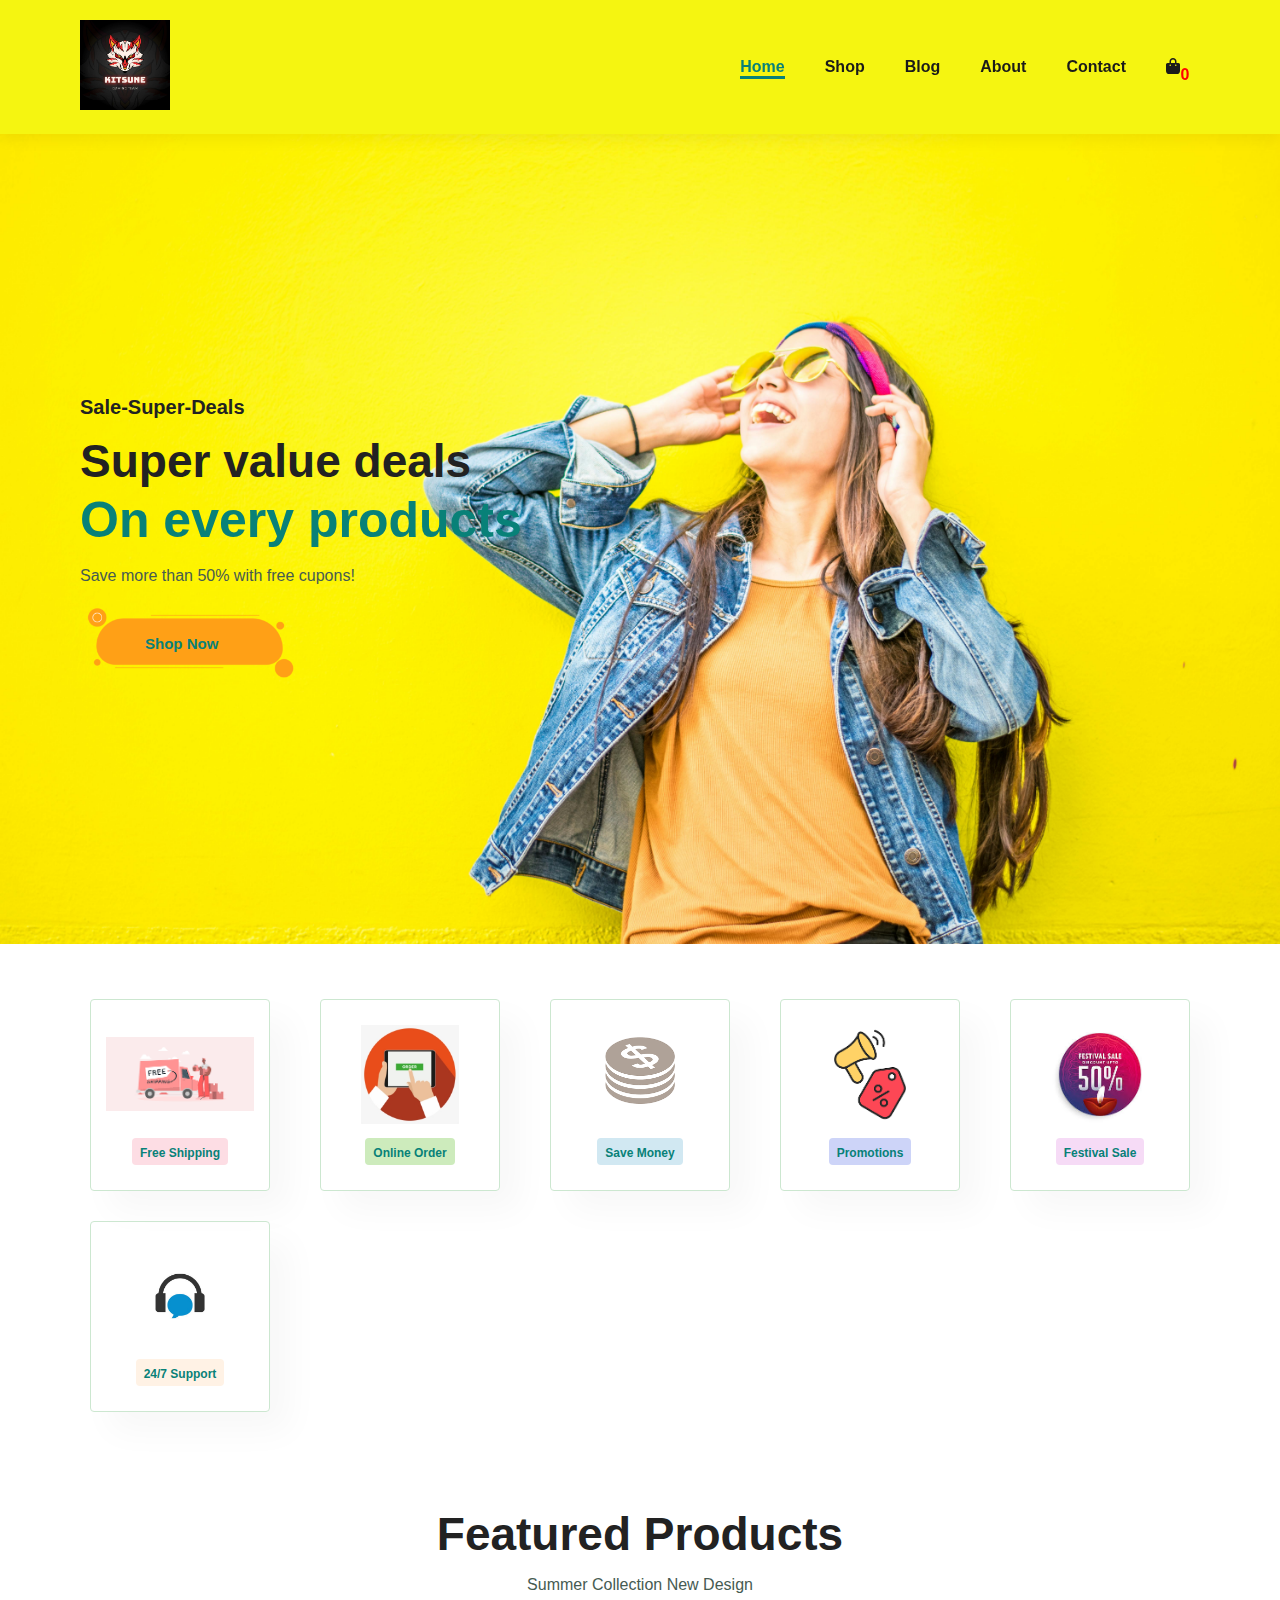
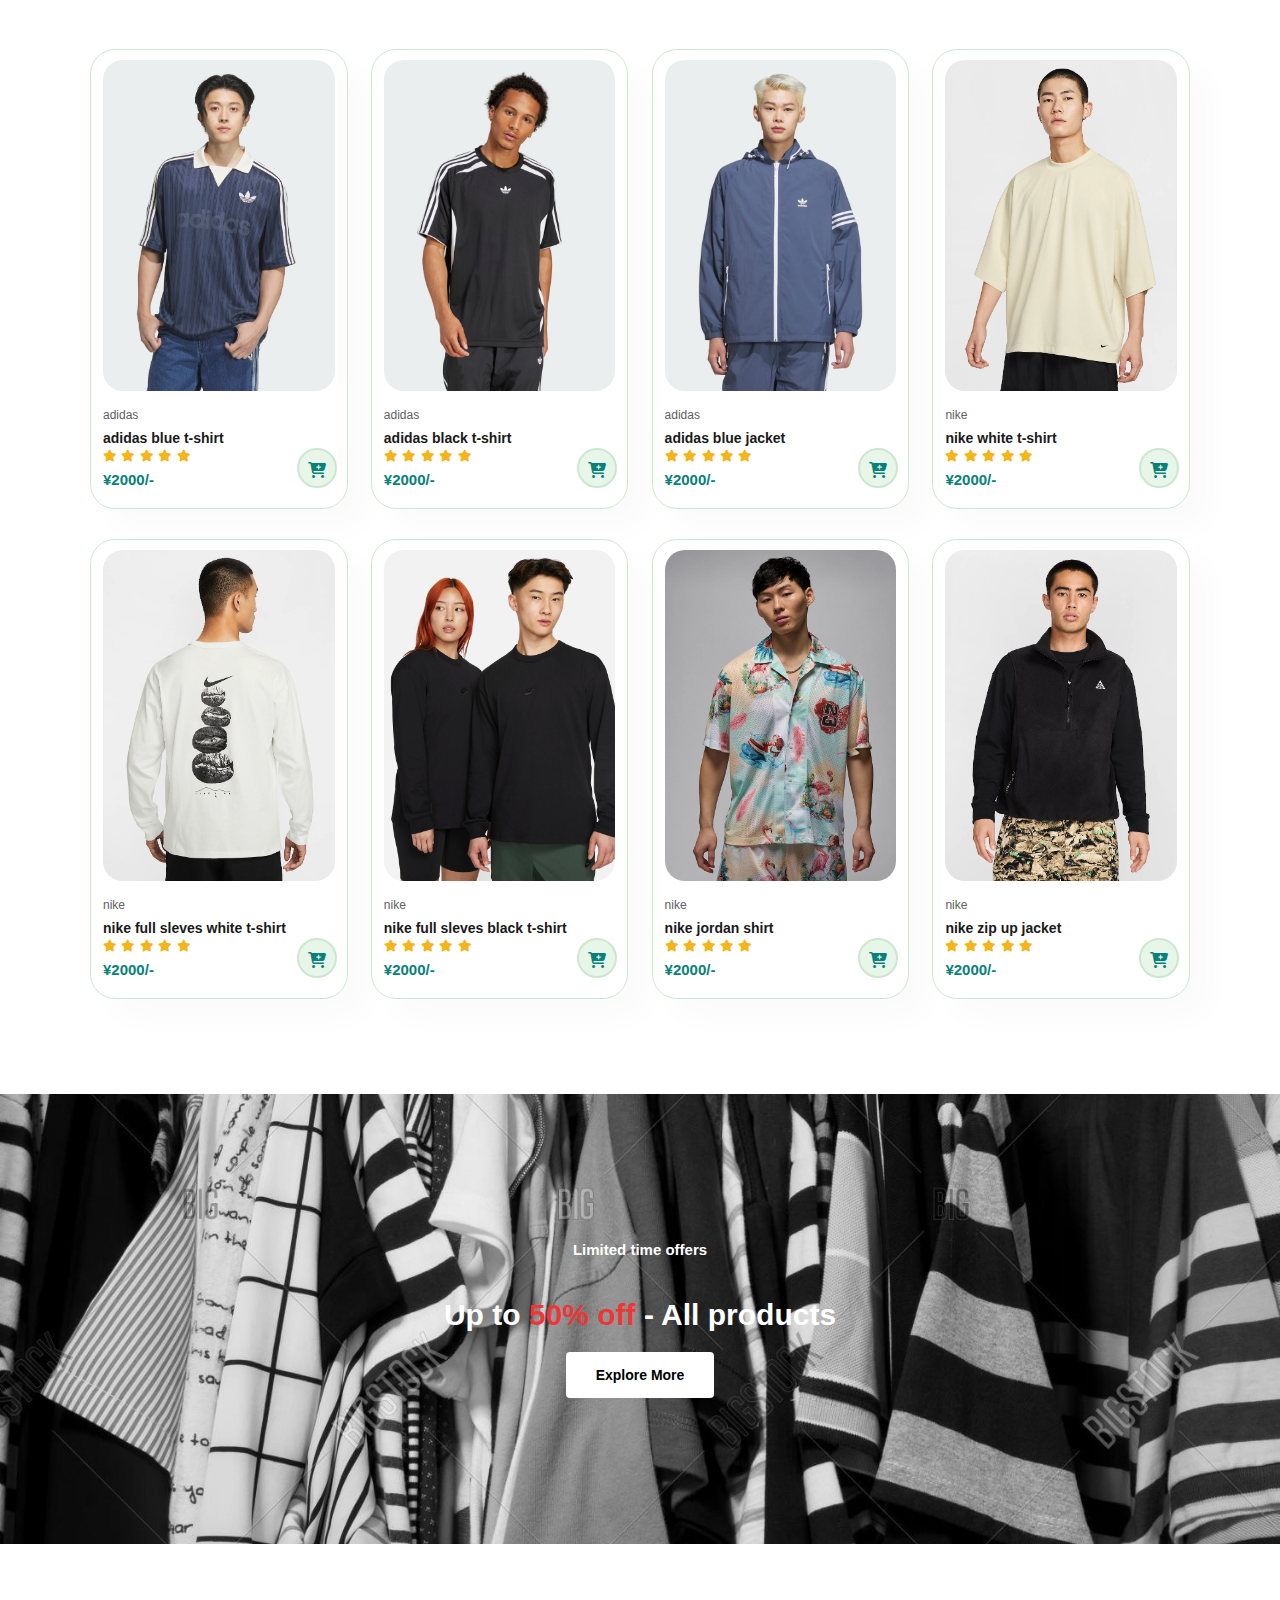
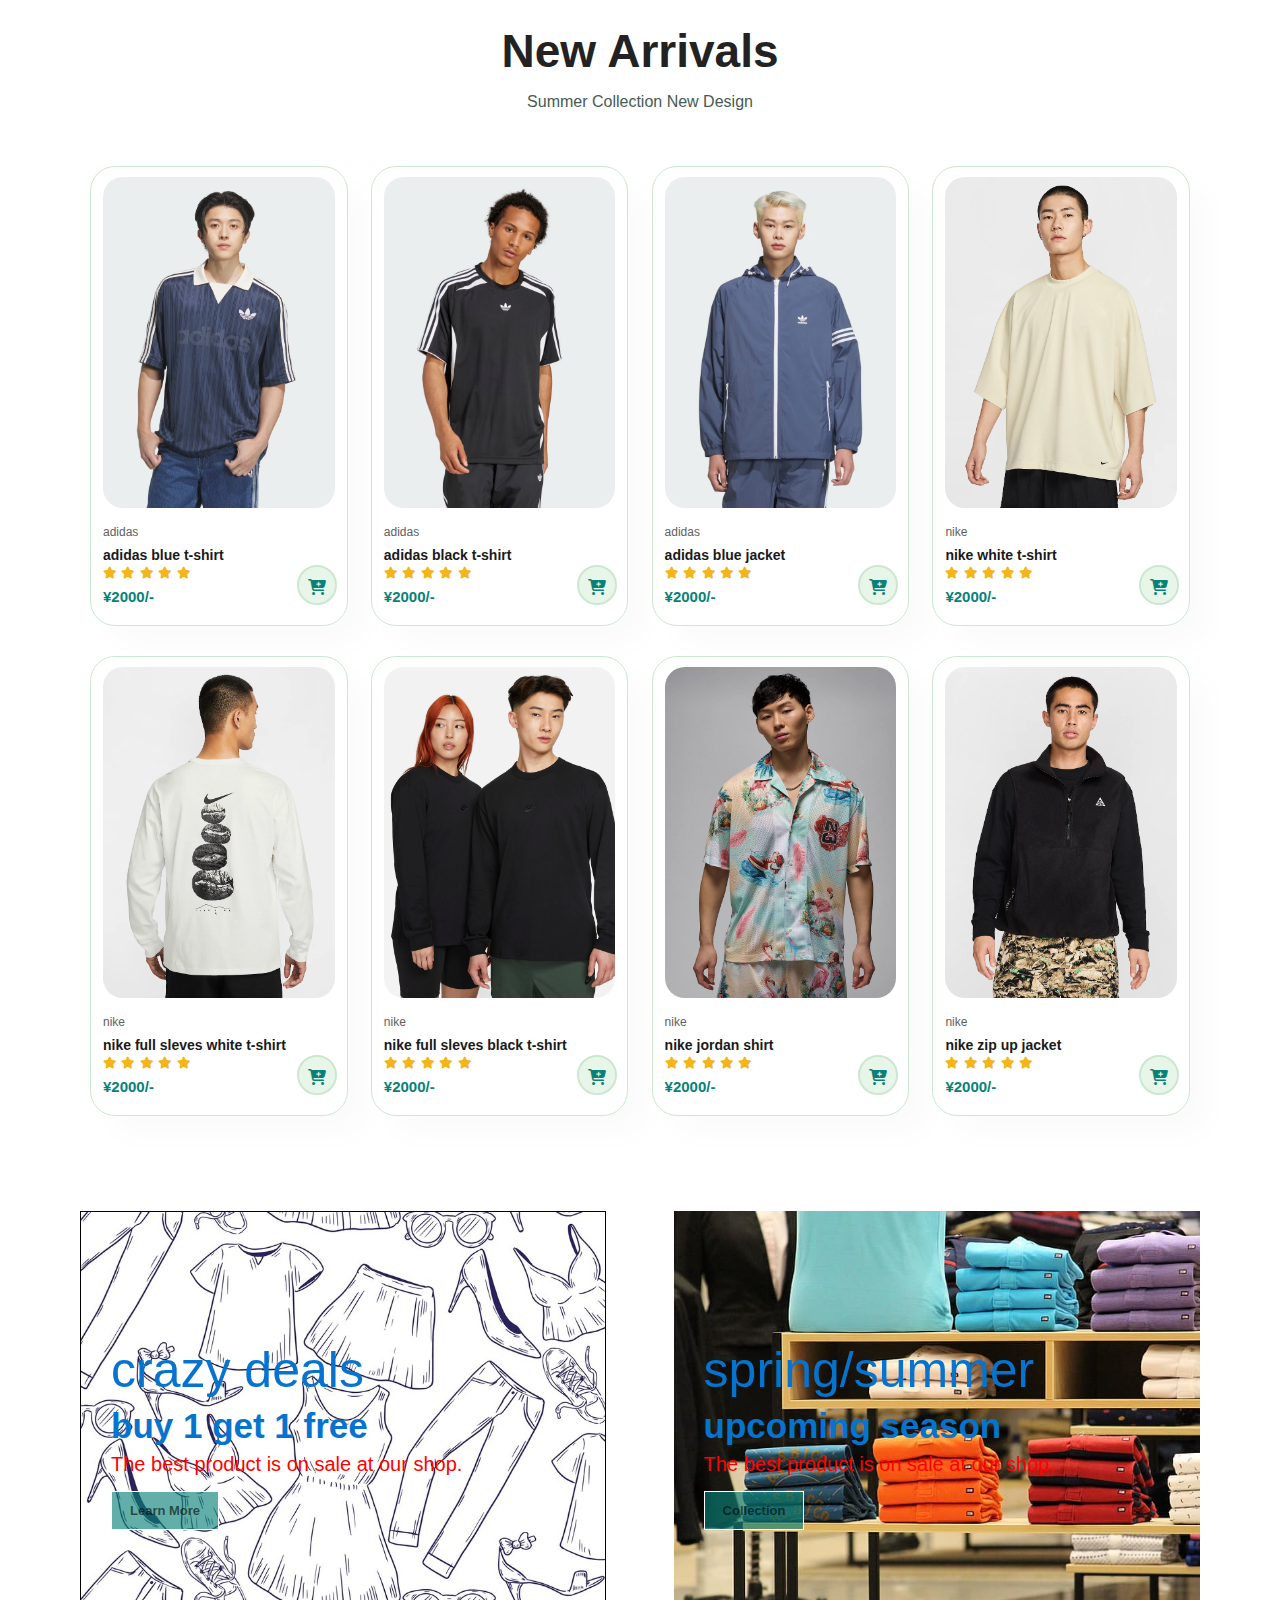
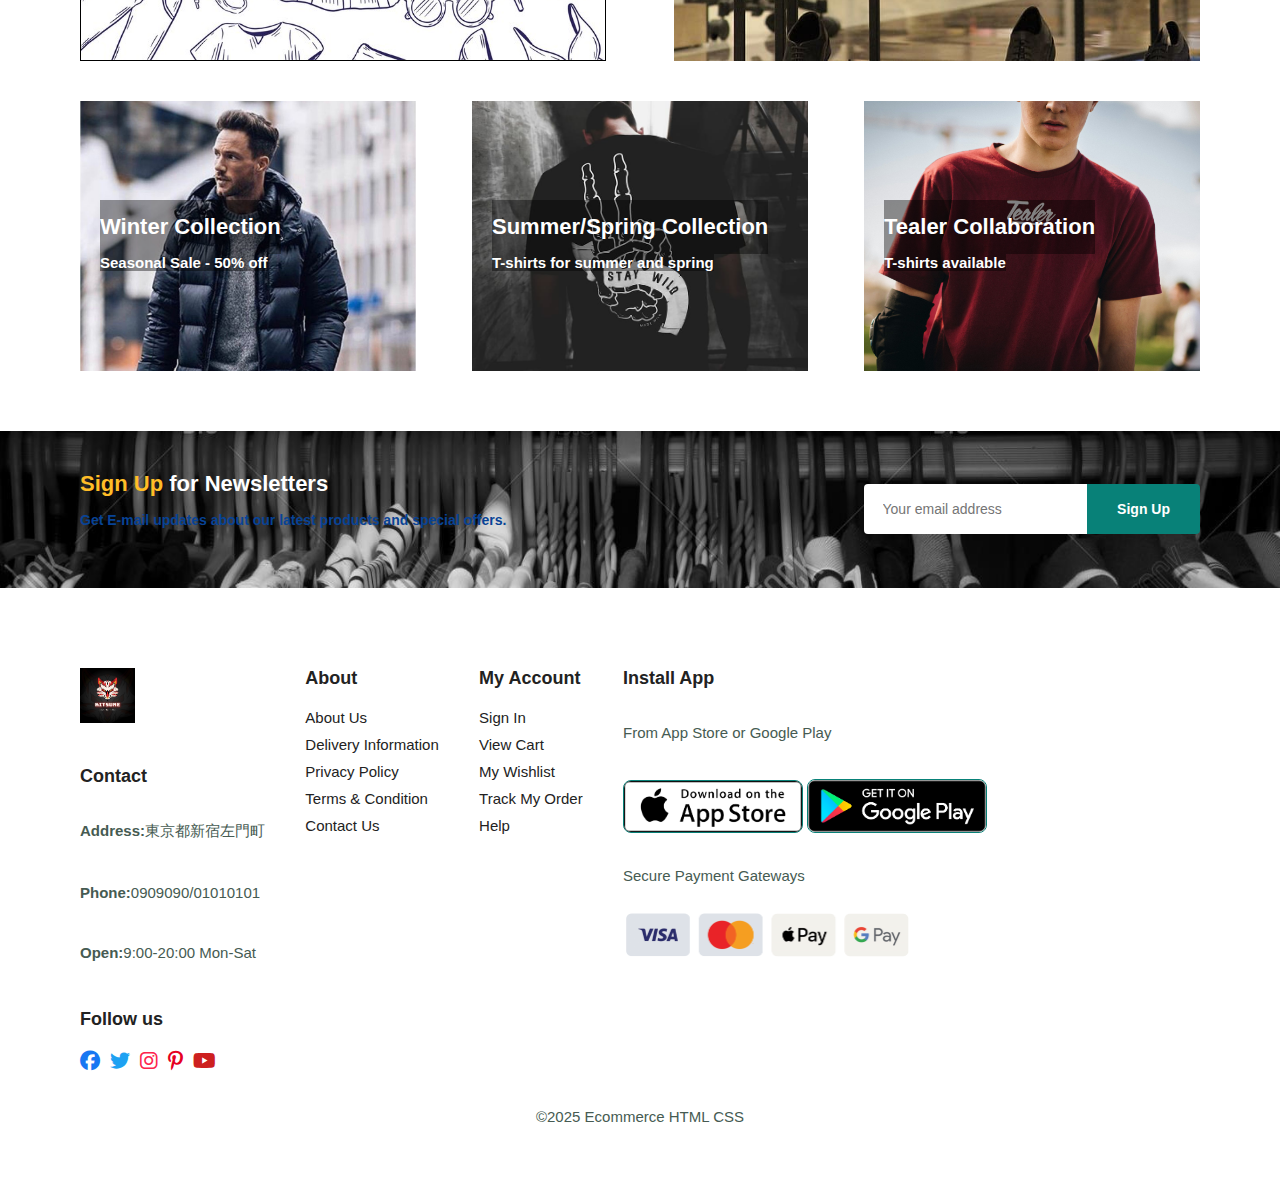
<file: index.html>
<!DOCTYPE html>
<html lang="en">

<head>
    <meta charset="UTF-8">
    <meta name="viewport" content="width=device-width, initial-scale=1.0">
    <link rel="stylesheet" href="https://cdnjs.cloudflare.com/ajax/libs/font-awesome/6.5.1/css/all.min.css">
    <link rel="stylesheet" href="index.css">
    <title>Document</title>
</head>

<body>

    <!-- header start -->
    <section id="header">
        <a href="index.html"><img src="images/logo.jpg" class="logo" alt="logo"></a>
        <!-- navigation div start -->
        <div>
            <ul id="navbar">
                <li><a class="active" href="index.html">Home</a></li>
                <li><a href="shop.html">Shop</a></li>
                <li><a href="blog.html">Blog</a></li>
                <li><a href="about.html">About</a></li>
                <li><a href="contact.html">Contact</a> </li>
                <li id="lg-bag"><a href="cart.html"><i class="fa fa-shopping-bag"></i><span>0</span></a></li>
                <a href="#" id="close"><i class="fa-solid fa-xmark"></i></a>
            </ul>
        </div>
        <!-- navigation div end-->

        <!-- media query -->
        <div id="mobile">
            <a href="cart.html"><i class="fa fa-shopping-bag"></i></a>
            <i id="open" class="fas fa-outdent"></i>
        </div>

    </section>
    <!--header end  -->

    <!-- hero section start -->
    <section id="hero">
        <h4>Sale-Super-Deals</h4>
        <h2>Super value deals</h2>
        <h1>On every products</h1>
        <p>Save more than 50% with free cupons!</p>
        <a href="shop.html"><button id="">Shop Now</button></a>

    </section>
    <!-- hero section end -->

    <!-- feature box start -->
    <section id="feature" class="section-p1">
        <div class="fe-box">
            <img src="images/features/f1.png" alt="freeshipping">
            <h6>Free Shipping</h6>
        </div>
        <div class="fe-box">
            <img src="images/features/f2.png" alt="online_order">
            <h6>Online Order</h6>
        </div>
        <div class="fe-box">
            <img src="images/features/f3.png" alt="save_money">
            <h6>Save Money</h6>
        </div>
        <div class="fe-box">
            <img src="images/features/f4.png" alt="promotions">
            <h6>Promotions</h6>
        </div>
        <div class="fe-box">
            <img src="images/features/f5.jpg" alt="sale">
            <h6>Festival Sale</h6>
        </div>
        <div class="fe-box">
            <img src="images/features/f6.jpg" alt="support">
            <h6>24/7 Support</h6>
        </div>
    </section>
    <!-- feature box end -->

    <!-- product1 start -->
    <section id="product1" class="section-p1">
        <h2>Featured Products</h2>
        <p>Summer Collection New Design</p>

        <div class="product-container">
            <div class="product" onclick="window.location.href='sproduct.html'">
                <img src="images/products/p1/product1-1.avif" alt="">
                <div class="description">
                    <span>adidas</span>
                    <h5>adidas blue t-shirt</h5>
                    <div class="star">
                        <i class="fas fa-star"></i>
                        <i class="fas fa-star"></i>
                        <i class="fas fa-star"></i>
                        <i class="fas fa-star"></i>
                        <i class="fas fa-star"></i>
                    </div>
                    <h4>¥2000/-</h4>
                </div>
                <a href="#"><i class="fa fa-cart-plus cart"></i></a>
            </div>

            <div class="product">
                <img src="images/products/p2/product2.avif" alt="">
                <div class="description">
                    <span>adidas</span>
                    <h5>adidas black t-shirt</h5>
                    <div class="star">
                        <i class="fas fa-star"></i>
                        <i class="fas fa-star"></i>
                        <i class="fas fa-star"></i>
                        <i class="fas fa-star"></i>
                        <i class="fas fa-star"></i>
                    </div>
                    <h4>¥2000/-</h4>
                </div>
                <a href="#"><i class="fa fa-cart-plus cart" aria-hidden="true"></i></a>
            </div>

            <div class="product">
                <img src="images/products/p3/product3-1.avif">
                <div class="description">
                    <span>adidas</span>
                    <h5>adidas blue jacket</h5>
                    <div class="star">
                        <i class="fas fa-star"></i>
                        <i class="fas fa-star"></i>
                        <i class="fas fa-star"></i>
                        <i class="fas fa-star"></i>
                        <i class="fas fa-star"></i>
                    </div>
                    <h4>¥2000/-</h4>
                </div>
                <a href="#"><i class="fa fa-cart-plus cart" aria-hidden="true"></i></a>
            </div>

            <div class="product">
                <img src="images/products/p4/product4-1.png" alt="">
                <div class="description">
                    <span>nike</span>
                    <h5>nike white t-shirt</h5>
                    <div class="star">
                        <i class="fas fa-star"></i>
                        <i class="fas fa-star"></i>
                        <i class="fas fa-star"></i>
                        <i class="fas fa-star"></i>
                        <i class="fas fa-star"></i>
                    </div>
                    <h4>¥2000/-</h4>
                </div>
                <a href="#"><i class="fa fa-cart-plus cart" aria-hidden="true"></i></a>
            </div>

            <div class="product">
                <img src="images/products/p5/product5-1.png" alt="">
                <div class="description">
                    <span>nike</span>
                    <h5>nike full sleves white t-shirt</h5>
                    <div class="star">
                        <i class="fas fa-star"></i>
                        <i class="fas fa-star"></i>
                        <i class="fas fa-star"></i>
                        <i class="fas fa-star"></i>
                        <i class="fas fa-star"></i>
                    </div>
                    <h4>¥2000/-</h4>
                </div>
                <a href="#"><i class="fa fa-cart-plus cart" aria-hidden="true"></i></a>
            </div>

            <div class="product">
                <img src="images/products/p6/product6-1.png" alt="">
                <div class="description">
                    <span>nike</span>
                    <h5>nike full sleves black t-shirt</h5>
                    <div class="star">
                        <i class="fas fa-star"></i>
                        <i class="fas fa-star"></i>
                        <i class="fas fa-star"></i>
                        <i class="fas fa-star"></i>
                        <i class="fas fa-star"></i>
                    </div>
                    <h4>¥2000/-</h4>
                </div>
                <a href="#"><i class="fa fa-cart-plus cart" aria-hidden="true"></i></a>
            </div>

            <div class="product">
                <img src="images/products/p7/product7-1.png" alt="">
                <div class="description">
                    <span>nike</span>
                    <h5>nike jordan shirt</h5>
                    <div class="star">
                        <i class="fas fa-star"></i>
                        <i class="fas fa-star"></i>
                        <i class="fas fa-star"></i>
                        <i class="fas fa-star"></i>
                        <i class="fas fa-star"></i>
                    </div>
                    <h4>¥2000/-</h4>
                </div>
                <a href="#"><i class="fa fa-cart-plus cart" aria-hidden="true"></i></a>
            </div>

            <div class="product">
                <img src="images/products/p8/product8.png" alt="">
                <div class="description">
                    <span>nike</span>
                    <h5>nike zip up jacket</h5>
                    <div class="star">
                        <i class="fas fa-star"></i>
                        <i class="fas fa-star"></i>
                        <i class="fas fa-star"></i>
                        <i class="fas fa-star"></i>
                        <i class="fas fa-star"></i>
                    </div>
                    <h4>¥2000/-</h4>
                </div>
                <a href="#"><i class="fa fa-cart-plus cart" aria-hidden="true"></i></a>
            </div>
        </div>
    </section>
    <!-- product1 end -->

    <!-- banner1 start -->
    <section id="banner" class="section-m1">
        <h4>Limited time offers</h4>
        <h2>Up to <span id="red">50% off</span> - All products</h2>
        <button class="normal">Explore More</button>
    </section>
    <!-- banner2 start -->

    <!-- product1-2 start -->
    <section id="product1" class="section-p1">
        <h2>New Arrivals</h2>
        <p>Summer Collection New Design</p>

        <div class="product-container">
            <div class="product">
                <img src="images/products/p1/product1-1.avif" alt="">
                <div class="description">
                    <span>adidas</span>
                    <h5>adidas blue t-shirt</h5>
                    <div class="star">
                        <i class="fas fa-star"></i>
                        <i class="fas fa-star"></i>
                        <i class="fas fa-star"></i>
                        <i class="fas fa-star"></i>
                        <i class="fas fa-star"></i>
                    </div>
                    <h4>¥2000/-</h4>
                </div>
                <a href="#"><i class="fa fa-cart-plus cart"></i></a>
            </div>

            <div class="product">
                <img src="images/products/p2/product2.avif" alt="">
                <div class="description">
                    <span>adidas</span>
                    <h5>adidas black t-shirt</h5>
                    <div class="star">
                        <i class="fas fa-star"></i>
                        <i class="fas fa-star"></i>
                        <i class="fas fa-star"></i>
                        <i class="fas fa-star"></i>
                        <i class="fas fa-star"></i>
                    </div>
                    <h4>¥2000/-</h4>
                </div>
                <a href="#"><i class="fa fa-cart-plus cart" aria-hidden="true"></i></a>
            </div>

            <div class="product">
                <img src="images/products/p3/product3-1.avif">
                <div class="description">
                    <span>adidas</span>
                    <h5>adidas blue jacket</h5>
                    <div class="star">
                        <i class="fas fa-star"></i>
                        <i class="fas fa-star"></i>
                        <i class="fas fa-star"></i>
                        <i class="fas fa-star"></i>
                        <i class="fas fa-star"></i>
                    </div>
                    <h4>¥2000/-</h4>
                </div>
                <a href="#"><i class="fa fa-cart-plus cart" aria-hidden="true"></i></a>
            </div>

            <div class="product">
                <img src="images/products/p4/product4-1.png" alt="">
                <div class="description">
                    <span>nike</span>
                    <h5>nike white t-shirt</h5>
                    <div class="star">
                        <i class="fas fa-star"></i>
                        <i class="fas fa-star"></i>
                        <i class="fas fa-star"></i>
                        <i class="fas fa-star"></i>
                        <i class="fas fa-star"></i>
                    </div>
                    <h4>¥2000/-</h4>
                </div>
                <a href="#"><i class="fa fa-cart-plus cart" aria-hidden="true"></i></a>
            </div>

            <div class="product">
                <img src="images/products/p5/product5-1.png" alt="">
                <div class="description">
                    <span>nike</span>
                    <h5>nike full sleves white t-shirt</h5>
                    <div class="star">
                        <i class="fas fa-star"></i>
                        <i class="fas fa-star"></i>
                        <i class="fas fa-star"></i>
                        <i class="fas fa-star"></i>
                        <i class="fas fa-star"></i>
                    </div>
                    <h4>¥2000/-</h4>
                </div>
                <a href="#"><i class="fa fa-cart-plus cart" aria-hidden="true"></i></a>
            </div>

            <div class="product">
                <img src="images/products/p6/product6-1.png" alt="">
                <div class="description">
                    <span>nike</span>
                    <h5>nike full sleves black t-shirt</h5>
                    <div class="star">
                        <i class="fas fa-star"></i>
                        <i class="fas fa-star"></i>
                        <i class="fas fa-star"></i>
                        <i class="fas fa-star"></i>
                        <i class="fas fa-star"></i>
                    </div>
                    <h4>¥2000/-</h4>
                </div>
                <a href="#"><i class="fa fa-cart-plus cart" aria-hidden="true"></i></a>
            </div>

            <div class="product">
                <img src="images/products/p7/product7-1.png" alt="">
                <div class="description">
                    <span>nike</span>
                    <h5>nike jordan shirt</h5>
                    <div class="star">
                        <i class="fas fa-star"></i>
                        <i class="fas fa-star"></i>
                        <i class="fas fa-star"></i>
                        <i class="fas fa-star"></i>
                        <i class="fas fa-star"></i>
                    </div>
                    <h4>¥2000/-</h4>
                </div>
                <a href="#"><i class="fa fa-cart-plus cart" aria-hidden="true"></i></a>
            </div>

            <div class="product">
                <img src="images/products/p8/product8.png" alt="">
                <div class="description">
                    <span>nike</span>
                    <h5>nike zip up jacket</h5>
                    <div class="star">
                        <i class="fas fa-star"></i>
                        <i class="fas fa-star"></i>
                        <i class="fas fa-star"></i>
                        <i class="fas fa-star"></i>
                        <i class="fas fa-star"></i>
                    </div>
                    <h4>¥2000/-</h4>
                </div>
                <a href="#"><i class="fa fa-cart-plus cart" aria-hidden="true"></i></a>
            </div>
        </div>
    </section>
    <!-- product1-2 end -->

    <!-- small banner start -->
    <section id="small-banner" class="section-p1">

        <div class="banner-box">
            <h4>crazy deals</h4>
            <h2>buy 1 get 1 free</h2>
            <span>The best product is on sale at our shop.</span>
            <button class="color">Learn More</button>
        </div>

        <div class="banner-box2 banner-box">
            <h4>spring/summer</h4>
            <h2>upcoming season</h2>
            <span>The best product is on sale at our shop.</span>
            <button class="color">Collection</button>
        </div>

    </section>
    <!-- small banner end -->

    <!-- banner3 start -->
    <section id="banner3">

        <div class="banner-box">
            <h2>Winter Collection</h2>
            <h3>Seasonal Sale - 50% off</h3>
        </div>

        <div class="banner-box box2">
            <h2>Summer/Spring Collection</h2>
            <h3>T-shirts for summer and spring</h3>
        </div>

        <div class="banner-box box3">
            <h2>Tealer Collaboration</h2>
            <h3>T-shirts available</h3>
        </div>
    </section>
    <!-- banner3 end -->


    <!-- newsletter start -->
    <section id="newsletter" class="section-p1 section-m1">
        <div class="newstext">
            <h4><span>Sign Up</span> for Newsletters</h4>
            <p>Get E-mail updates about our latest products and <span>special offers.</span></p>
        </div>
        <div class="form">
            <input type="text" placeholder="Your email address">
            <button class="normal">Sign Up</button>
        </div>
    </section>
    <!-- newsletter end -->

    <!-- footer start -->
    <footer class="section-p1">
        <!-- 1 -->
        <div class="column">
            <a href="index.html"><img src="images/logo.jpg" class="logo"></a>
            <h4>Contact</h4>
            <p><strong>Address:</strong>東京都新宿左門町</p>
            <p><strong>Phone:</strong>0909090/01010101</p>
            <p><strong>Open:</strong>9:00-20:00 Mon-Sat</p>
            <div class="follow">
                <h4>Follow us</h4>
                <div class="icon">
                    <div class="social-media"><i class="fab fa-facebook"></i></div>
                    <div class="social-media"><i class="fab fa-twitter"></i></div>
                    <div class="social-media"><i class="fab fa-instagram"></i></div>
                    <div class="social-media"><i class="fab fa-pinterest-p"></i></div>
                    <div class="social-media"><i class="fab fa-youtube"></i></div>
                </div>
            </div>
        </div>

        <!-- 2 -->
        <div class="column">
            <h4>About</h4>
            <a href="#">About Us</a>
            <a href="#">Delivery Information</a>
            <a href="#">Privacy Policy</a>
            <a href="#">Terms & Condition</a>
            <a href="#">Contact Us</a>
        </div>

        <!-- 3 -->
        <div class="column">
            <h4>My Account</h4>
            <a href="#">Sign In</a>
            <a href="#">View Cart</a>
            <a href="#">My Wishlist</a>
            <a href="#">Track My Order</a>
            <a href="#">Help</a>
        </div>

        <!-- 4 -->
        <div class="column install">
            <h4>Install App</h4>
            <p>From App Store or Google Play</p>
            <div class="row">
                <img src="images/store/appstore.png" width="180px" alt="">
                <img src="images/store/googleplay.png" width="180px" alt="">
            </div>
            <p>Secure Payment Gateways</p>
            <img src="images/store/pay.png" class="paymethod" alt="">
        </div>

        <!-- 5 -->
        <div class="copyright">
            <p>&#169;2025 Ecommerce HTML CSS</p>
        </div>

    </footer>
    <!-- footer end -->

    <script src="index.js"></script>
</body>

</html>
</file>
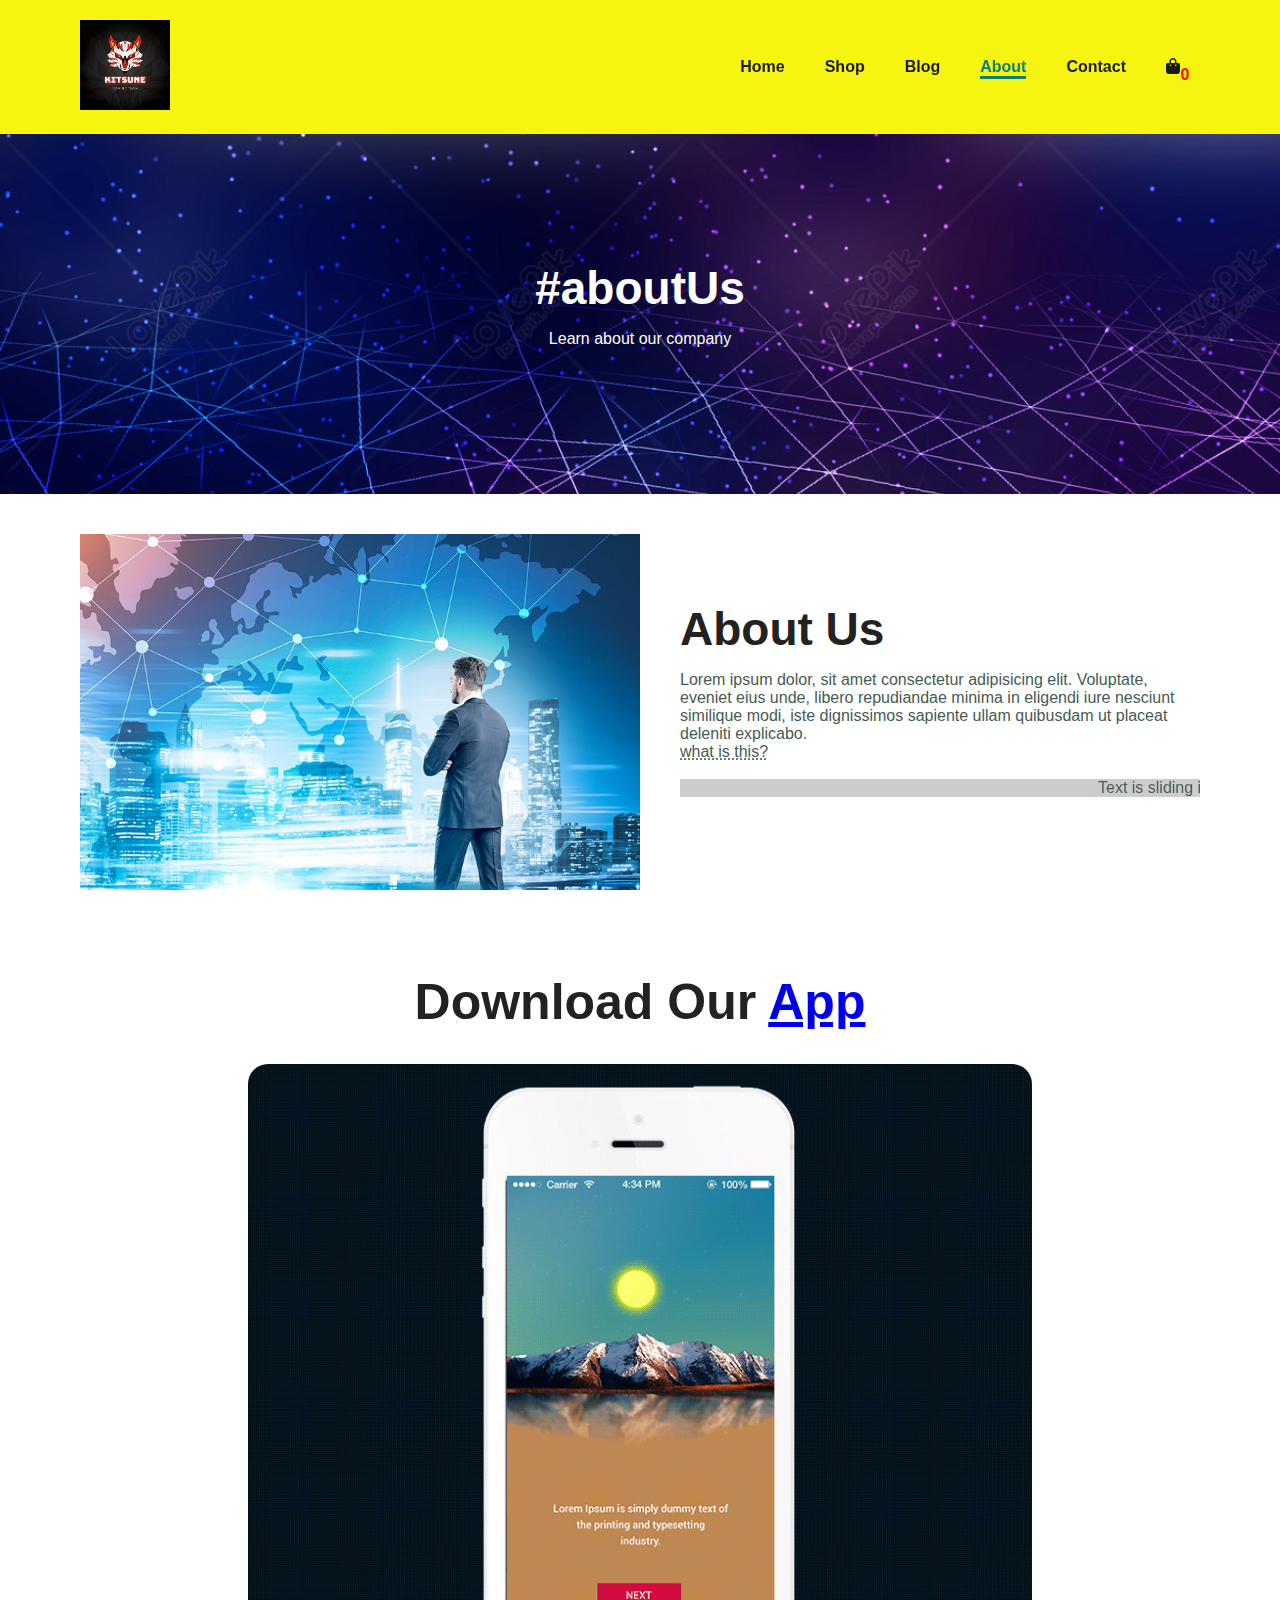
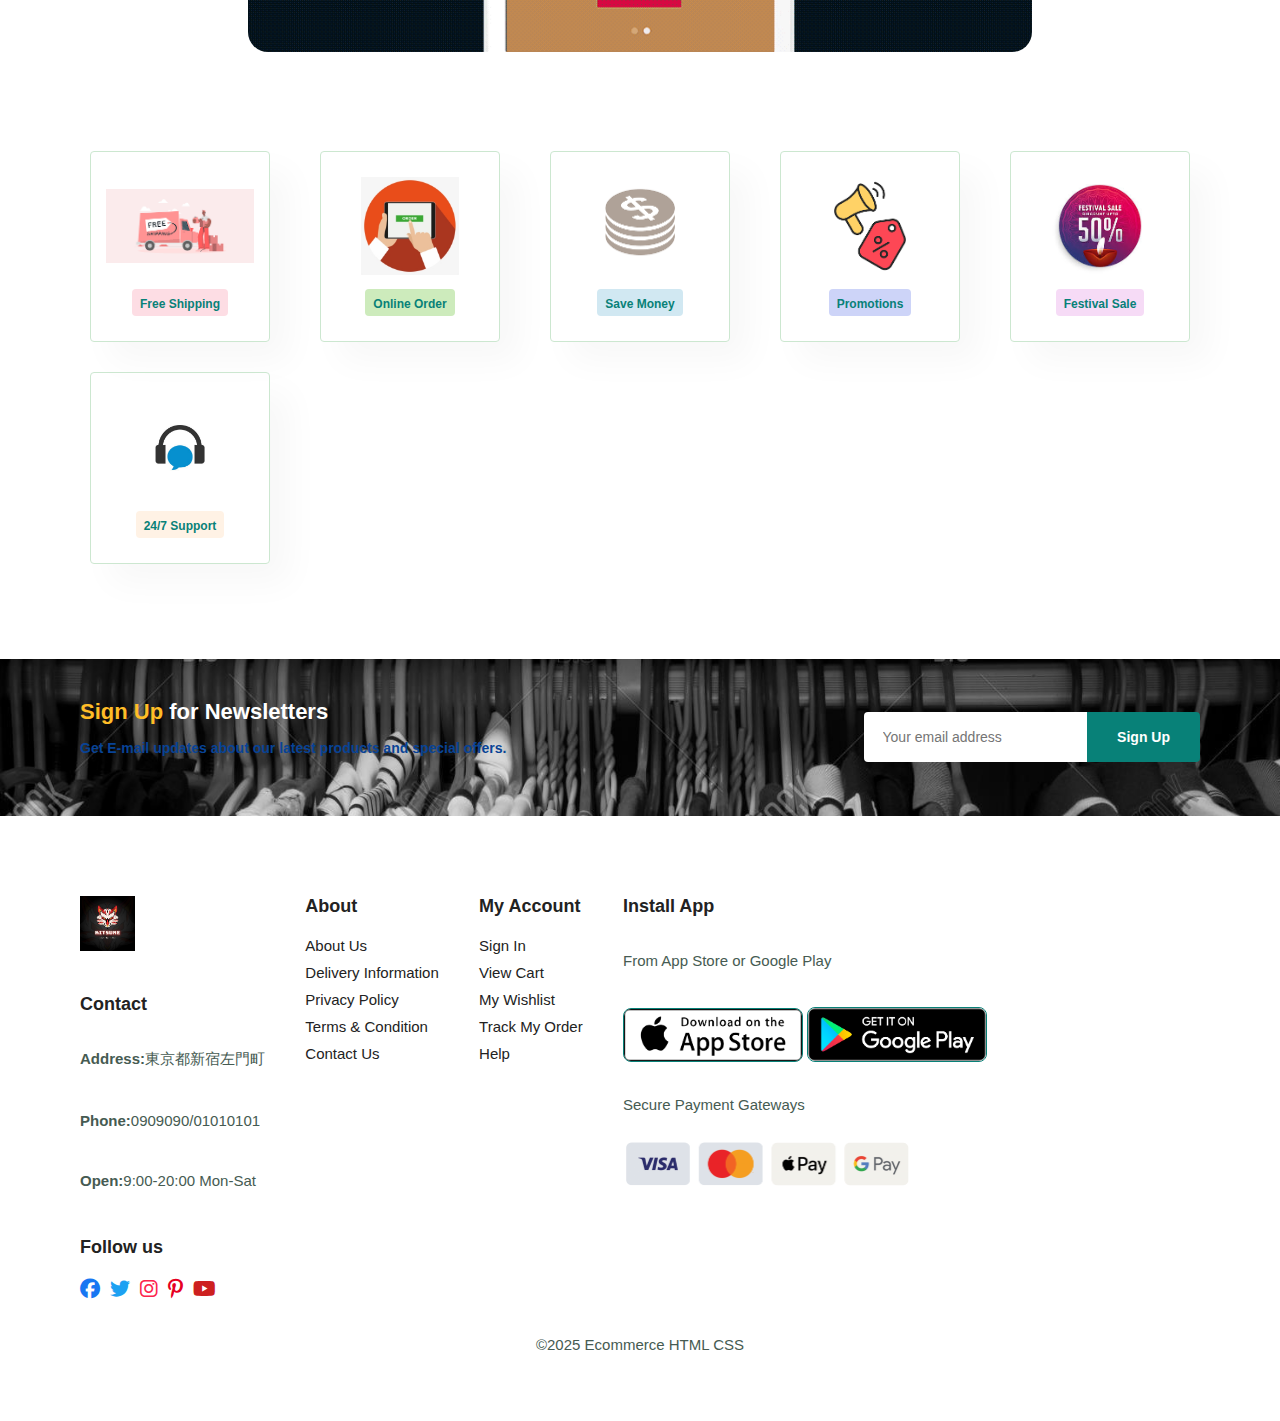
<file: about.html>
<!DOCTYPE html>
<html lang="en">

<head>
    <meta charset="UTF-8">
    <meta name="viewport" content="width=device-width, initial-scale=1.0">
    <link rel="stylesheet" href="https://cdnjs.cloudflare.com/ajax/libs/font-awesome/6.5.1/css/all.min.css">
    <link rel="stylesheet" href="index.css">
</head>

<body>
    <!-- header start -->
    <section id="header">
        <a href="#"><img src="images/logo.jpg" class="logo" alt="logo"></a>

        <div>
            <ul id="navbar">
                <li><a href="index.html">Home</a></li>
                <li><a href="shop.html">Shop</a></li>
                <li><a href="blog.html">Blog</a></li>
                <li><a class="active" href="about.html">About</a></li>
                <li><a href="contact.html">Contact</a> </li>
                <li id="lg-bag"><a href="cart.html"><i class="fa fa-shopping-bag"></i><span>0</span></a></li>
                <a href="#" id="close"><i class="fa-solid fa-xmark"></i></a>
            </ul>

        </div>

        <div id="mobile">

            <a href="cart.html"><i class="fa fa-shopping-bag"></i></a>
            <i id="open" class="fas fa-outdent"></i>
        </div>

    </section>
    <!-- header end -->

    <!-- page-header start -->
    <section id="page-header" class="about-header">
        <h2>#aboutUs</h2>
        <p>Learn about our company</p>
    </section>
    <!-- page-header end -->

    <!-- about start -->
    <section id="about-header" class="section-p1">

        <img src="images/about/about1.jpg" alt="">

        <div>
            <h2>About Us</h2>

            <p>
                Lorem ipsum dolor, sit amet consectetur adipisicing elit.
                Voluptate, eveniet eius unde, libero repudiandae minima in
                eligendi iure nesciunt similique modi, iste dignissimos
                sapiente ullam quibusdam ut placeat deleniti explicabo.<br>
                <abbr title="">what is this?</abbr><br><br>

                <marquee bgcolor="#ccc" scrollamount="10" loop="-1" width="100%">Text is sliding in this html code.
                </marquee>
            </p>
        </div>

    </section>
    <!-- about end -->

    <!-- about-app start -->
    <section id="about-app" class="section-p1">
        <h1>Download Our <a href="#">App</a></h1>

        <div class="video">
            <img class="gif" src="images/about/about2.gif">
        </div>

    </section>
    <!-- about-app end -->

     <!-- feature box start -->
     <section id="feature" class="section-p1">
        <div class="fe-box">
            <img src="images/features/f1.png" alt="freeshipping">
            <h6>Free Shipping</h6>
        </div>
        <div class="fe-box">
            <img src="images/features/f2.png" alt="online_order">
            <h6>Online Order</h6>
        </div>
        <div class="fe-box">
            <img src="images/features/f3.png" alt="save_money">
            <h6>Save Money</h6>
        </div>
        <div class="fe-box">
            <img src="images/features/f4.png" alt="promotions">
            <h6>Promotions</h6>
        </div>
        <div class="fe-box">
            <img src="images/features/f5.jpg" alt="sale">
            <h6>Festival Sale</h6>
        </div>
        <div class="fe-box">
            <img src="images/features/f6.jpg" alt="support">
            <h6>24/7 Support</h6>
        </div>
    </section>
    <!-- feature box end -->

    <!-- newsletter start -->
    <section id="newsletter" class="section-p1 section-m1">
        <div class="newstext">
            <h4><span>Sign Up</span> for Newsletters</h4>
            <p>Get E-mail updates about our latest products and <span>special offers.</span></p>
        </div>
        <div class="form">
            <input type="text" placeholder="Your email address">
            <button class="normal">Sign Up</button>
        </div>
    </section>
    <!-- newsletter end -->

    <!-- footer start -->
    <footer class="section-p1">
        <!-- 1 -->
        <div class="column">
            <a href="index.html"><img src="images/logo.jpg" class="logo"></a>
            <h4>Contact</h4>
            <p><strong>Address:</strong>東京都新宿左門町</p>
            <p><strong>Phone:</strong>0909090/01010101</p>
            <p><strong>Open:</strong>9:00-20:00 Mon-Sat</p>
            <div class="follow">
                <h4>Follow us</h4>
                <div class="icon">
                    <div class="social-media"><i class="fab fa-facebook"></i></div>
                    <div class="social-media"><i class="fab fa-twitter"></i></div>
                    <div class="social-media"><i class="fab fa-instagram"></i></div>
                    <div class="social-media"><i class="fab fa-pinterest-p"></i></div>
                    <div class="social-media"><i class="fab fa-youtube"></i></div>
                </div>
            </div>
        </div>

        <!-- 2 -->
        <div class="column">
            <h4>About</h4>
            <a href="#">About Us</a>
            <a href="#">Delivery Information</a>
            <a href="#">Privacy Policy</a>
            <a href="#">Terms & Condition</a>
            <a href="#">Contact Us</a>
        </div>

        <!-- 3 -->
        <div class="column">
            <h4>My Account</h4>
            <a href="#">Sign In</a>
            <a href="#">View Cart</a>
            <a href="#">My Wishlist</a>
            <a href="#">Track My Order</a>
            <a href="#">Help</a>
        </div>

        <!-- 4 -->
        <div class="column install">
            <h4>Install App</h4>
            <p>From App Store or Google Play</p>
            <div class="row">
                <img src="images/store/appstore.png" width="180px" alt="">
                <img src="images/store/googleplay.png" width="180px" alt="">
            </div>
            <p>Secure Payment Gateways</p>
            <img src="images/store/pay.png" class="paymethod" alt="">
        </div>

        <!-- 5 -->
        <div class="copyright">
            <p>&#169;2025 Ecommerce HTML CSS</p>
        </div>

    </footer>
    <!-- footer end -->

    <script src="index.js"></script>
</body>

</html>
</file>
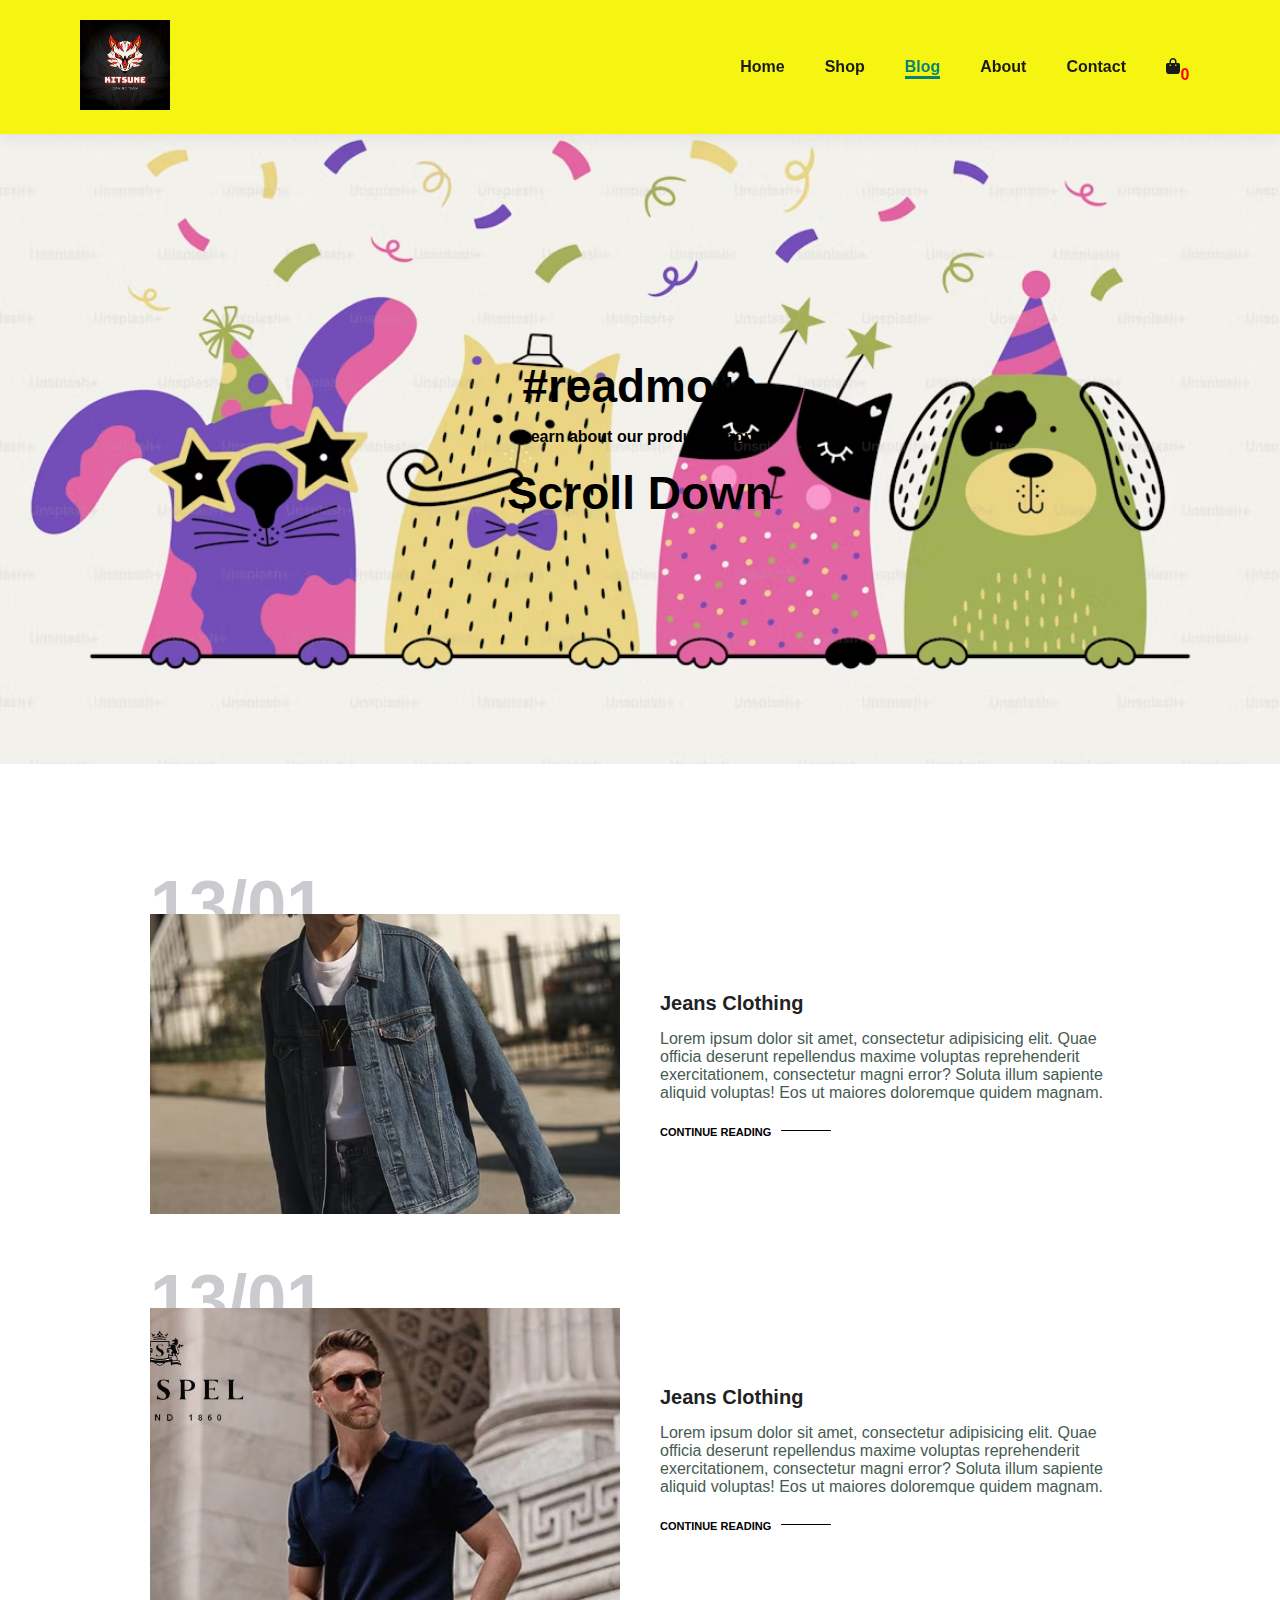
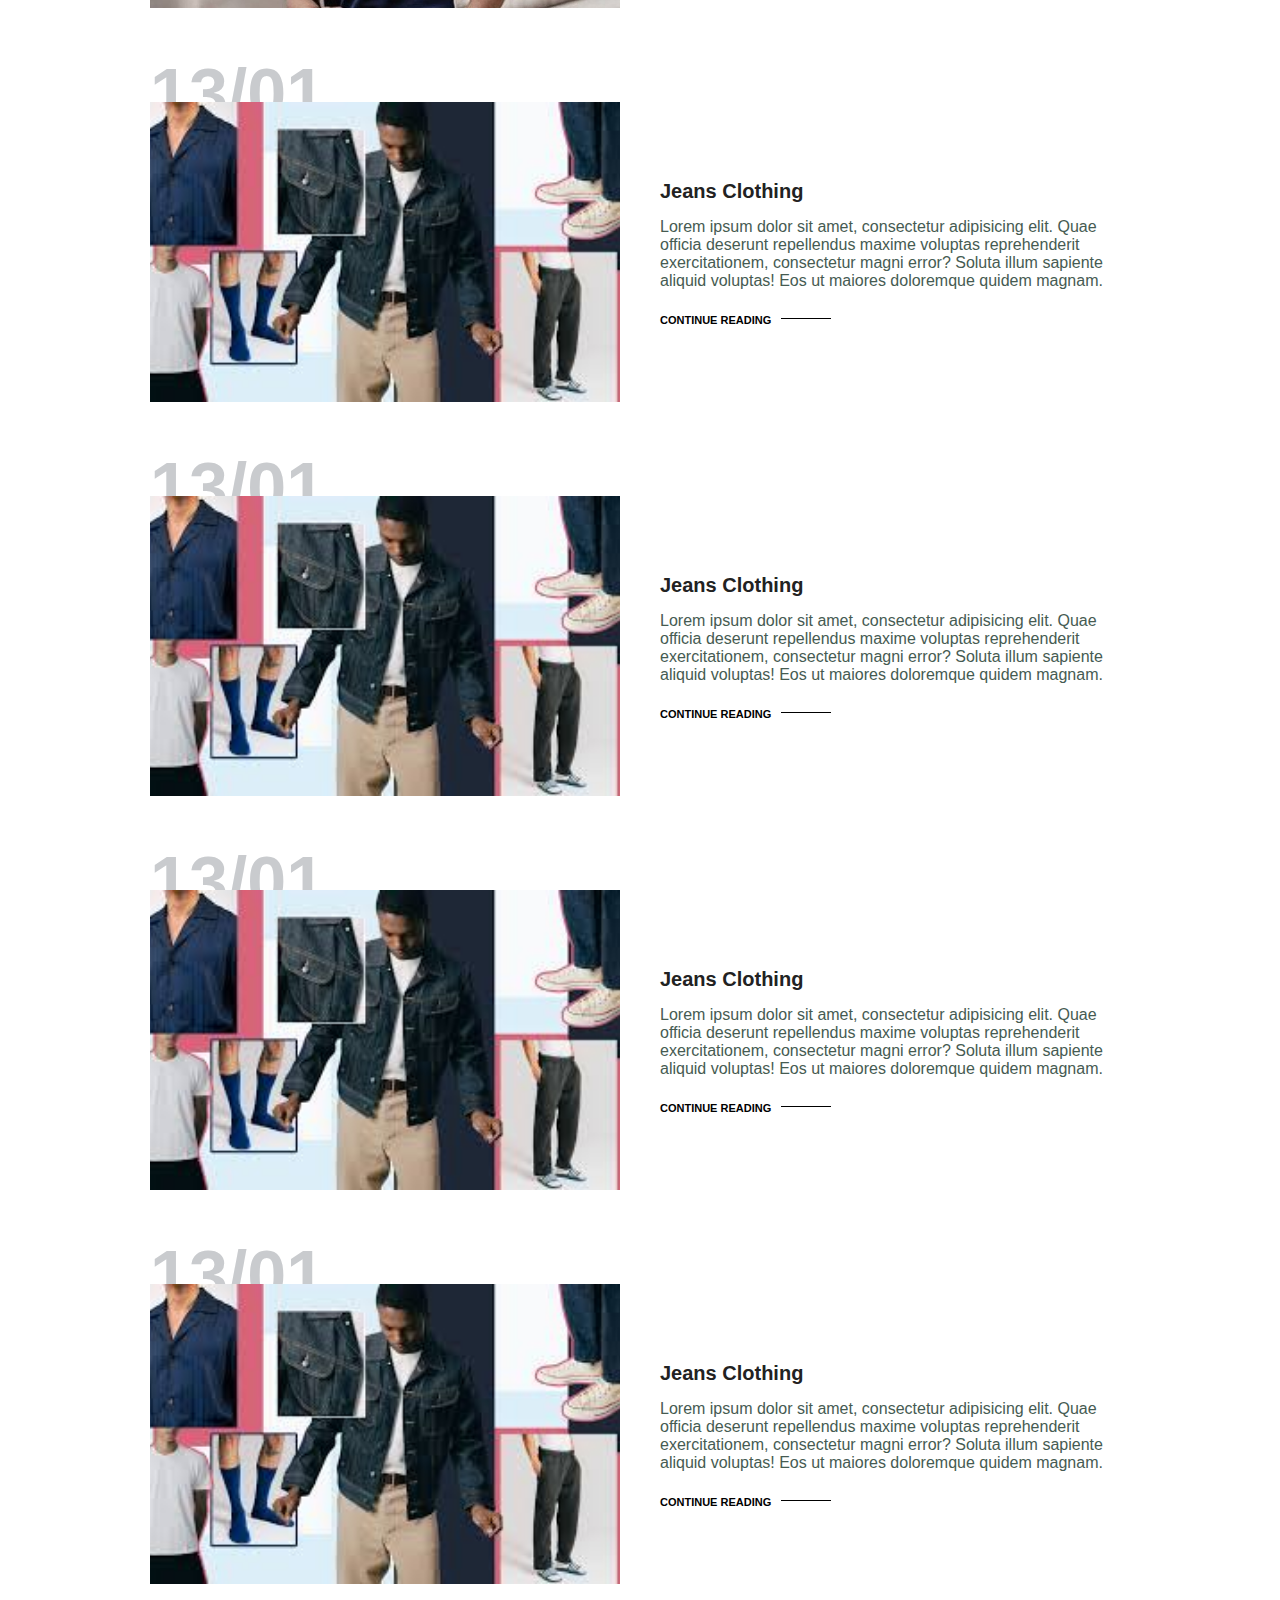
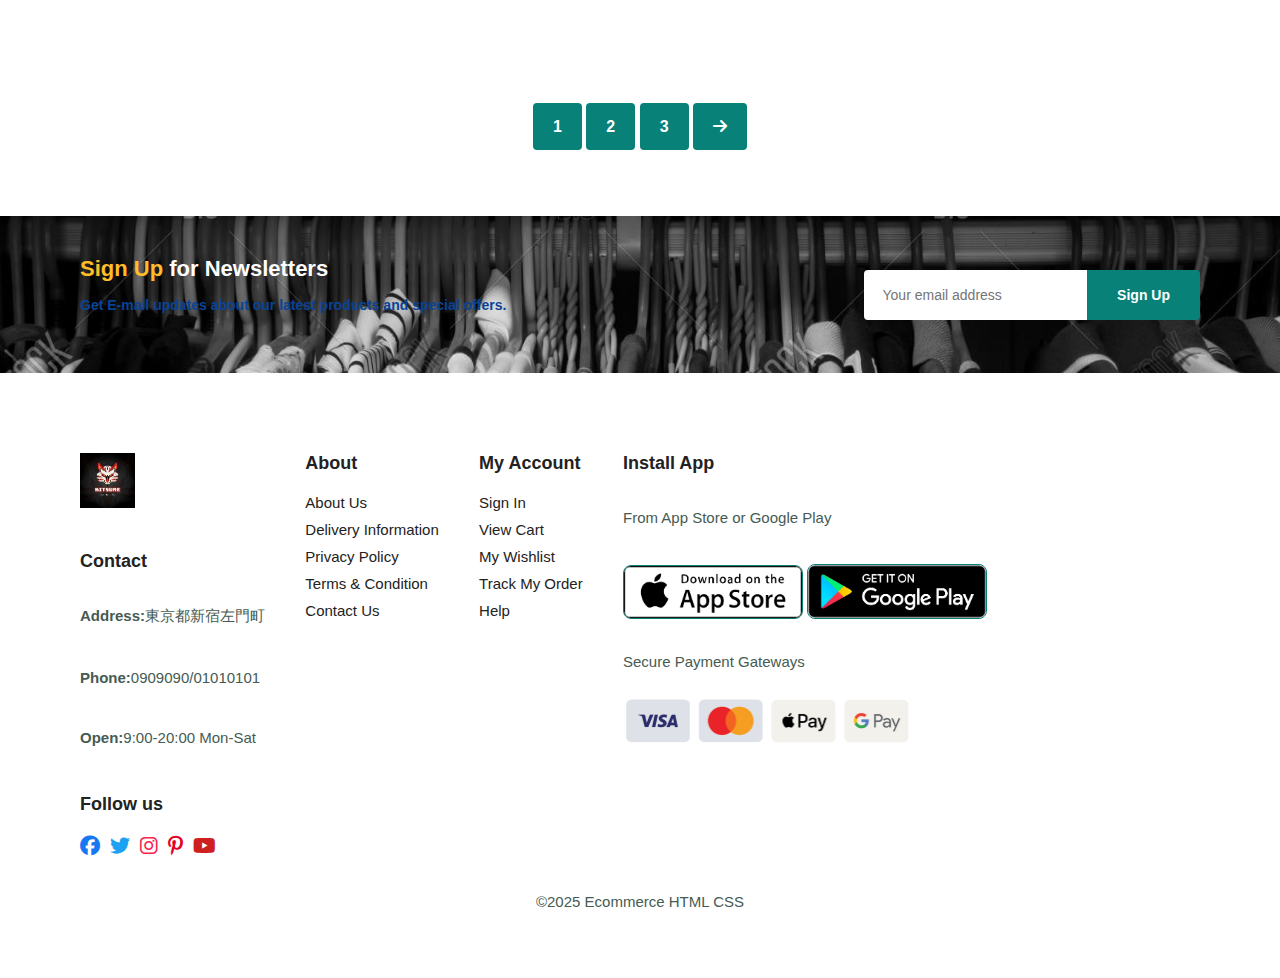
<file: blog.html>
<!DOCTYPE html>
<html lang="en">

<head>
    <meta charset="UTF-8">
    <meta name="viewport" content="width=device-width, initial-scale=1.0">
    <link rel="stylesheet" href="https://cdnjs.cloudflare.com/ajax/libs/font-awesome/6.5.1/css/all.min.css">
    <link rel="stylesheet" href="index.css">
    <title>Document</title>
</head>

<body>
    <!-- header start -->
    <section id="header">
        <a href="#"><img src="images/logo.jpg" class="logo" alt="logo"></a>

        <div>
            <ul id="navbar">
                <li><a href="index.html">Home</a></li>
                <li><a href="shop.html">Shop</a></li>
                <li><a class="active" href="blog.html">Blog</a></li>
                <li><a href="about.html">About</a></li>
                <li><a href="contact.html">Contact</a> </li>
                <li id="lg-bag"><a href="cart.html"><i class="fa fa-shopping-bag"></i><span>0</span></a></li>
                <a href="#" id="close"><i class="fa-solid fa-xmark"></i></a>
            </ul>

        </div>

        <div id="mobile">

            <a href="cart.html"><i class="fa fa-shopping-bag"></i></a>
            <i id="open" class="fas fa-outdent"></i>
        </div>

    </section>
    <!-- header end -->

    <!-- page-header start -->
    <section id="page-header" class="blog-header">
        <h2>#readmore</h2>
        <p>Learn about our products more</p>
        <h2>Scroll Down</p>
    </section>
    <!-- page-header end -->


    <!-- blog start -->
    <section id="blog">

        <div class="blog-box">

            <div class="blog-image">
                <img src="images/blog/blog2.jpg" alt="">
            </div>

            <div class="blog-details">
                <h4>Jeans Clothing</h4>
                <p>Lorem ipsum dolor sit amet, consectetur adipisicing elit.
                     Quae officia deserunt repellendus maxime voluptas 
                     reprehenderit exercitationem, consectetur magni error? 
                     Soluta illum sapiente aliquid voluptas! Eos ut maiores 
                     doloremque quidem magnam.
                    </p>
                    <a href="#">CONTINUE READING</a>
            </div>
            <h1>13/01</h1>
        </div>
        
        <div class="blog-box">

            <div class="blog-image">
                <img src="images/blog/blog4.jpg" alt="">
            </div>

            <div class="blog-details">
                <h4>Jeans Clothing</h4>
                <p>Lorem ipsum dolor sit amet, consectetur adipisicing elit.
                     Quae officia deserunt repellendus maxime voluptas 
                     reprehenderit exercitationem, consectetur magni error? 
                     Soluta illum sapiente aliquid voluptas! Eos ut maiores 
                     doloremque quidem magnam.
                    </p>
                    <a href="#">CONTINUE READING</a>
            </div>
            <h1>13/01</h1>
        </div>

        <div class="blog-box">

            <div class="blog-image">
                <img src="images/blog/blog1.jpg" alt="">
            </div>

            <div class="blog-details">
                <h4>Jeans Clothing</h4>
                <p>Lorem ipsum dolor sit amet, consectetur adipisicing elit.
                     Quae officia deserunt repellendus maxime voluptas 
                     reprehenderit exercitationem, consectetur magni error? 
                     Soluta illum sapiente aliquid voluptas! Eos ut maiores 
                     doloremque quidem magnam.
                    </p>
                    <a href="#">CONTINUE READING</a>
            </div>
            <h1>13/01</h1>
        </div>

        <div class="blog-box">

            <div class="blog-image">
                <img src="images/blog/blog1.jpg" alt="">
            </div>

            <div class="blog-details">
                <h4>Jeans Clothing</h4>
                <p>Lorem ipsum dolor sit amet, consectetur adipisicing elit.
                     Quae officia deserunt repellendus maxime voluptas 
                     reprehenderit exercitationem, consectetur magni error? 
                     Soluta illum sapiente aliquid voluptas! Eos ut maiores 
                     doloremque quidem magnam.
                    </p>
                    <a href="#">CONTINUE READING</a>
            </div>
            <h1>13/01</h1>
        </div>

        <div class="blog-box">

            <div class="blog-image">
                <img src="images/blog/blog1.jpg" alt="">
            </div>

            <div class="blog-details">
                <h4>Jeans Clothing</h4>
                <p>Lorem ipsum dolor sit amet, consectetur adipisicing elit.
                     Quae officia deserunt repellendus maxime voluptas 
                     reprehenderit exercitationem, consectetur magni error? 
                     Soluta illum sapiente aliquid voluptas! Eos ut maiores 
                     doloremque quidem magnam.
                    </p>
                    <a href="#">CONTINUE READING</a>
            </div>
            <h1>13/01</h1>
        </div>

        <div class="blog-box">

            <div class="blog-image">
                <img src="images/blog/blog1.jpg" alt="">
            </div>

            <div class="blog-details">
                <h4>Jeans Clothing</h4>
                <p>Lorem ipsum dolor sit amet, consectetur adipisicing elit.
                     Quae officia deserunt repellendus maxime voluptas 
                     reprehenderit exercitationem, consectetur magni error? 
                     Soluta illum sapiente aliquid voluptas! Eos ut maiores 
                     doloremque quidem magnam.
                    </p>
                    <a href="#">CONTINUE READING</a>
            </div>
            <h1>13/01</h1>
        </div>

    </section>
    <!-- blog end -->

    <section id="pagination" class="section-p1">
        <a href="#">1</a>
        <a href="#">2</a>
        <a href="#">3</a>
        <a href="#"><i class="fa-solid fa-arrow-right"></i></a>
    </section>

    <section id="newsletter" class="section-p1 section-m1">
        <div class="newstext">
            <h4><span>Sign Up</span> for Newsletters</h4>
            <p>Get E-mail updates about our latest products and <span>special offers.</span></p>
        </div>
        <div class="form">
            <input type="text" placeholder="Your email address"><button class="normal">Sign Up</button>
        </div>
    </section>

    <!-- footer start -->
    <footer class="section-p1">
        <!-- 1 -->
        <div class="column">
            <a href="index.html"><img src="images/logo.jpg" class="logo"></a>
            <h4>Contact</h4>
            <p><strong>Address:</strong>東京都新宿左門町</p>
            <p><strong>Phone:</strong>0909090/01010101</p>
            <p><strong>Open:</strong>9:00-20:00 Mon-Sat</p>
            <div class="follow">
                <h4>Follow us</h4>
                <div class="icon">
                    <div class="social-media"><i class="fab fa-facebook"></i></div>
                    <div class="social-media"><i class="fab fa-twitter"></i></div>
                    <div class="social-media"><i class="fab fa-instagram"></i></div>
                    <div class="social-media"><i class="fab fa-pinterest-p"></i></div>
                    <div class="social-media"><i class="fab fa-youtube"></i></div>
                </div>
            </div>
        </div>

        <!-- 2 -->
        <div class="column">
            <h4>About</h4>
            <a href="#">About Us</a>
            <a href="#">Delivery Information</a>
            <a href="#">Privacy Policy</a>
            <a href="#">Terms & Condition</a>
            <a href="#">Contact Us</a>
        </div>

        <!-- 3 -->
        <div class="column">
            <h4>My Account</h4>
            <a href="#">Sign In</a>
            <a href="#">View Cart</a>
            <a href="#">My Wishlist</a>
            <a href="#">Track My Order</a>
            <a href="#">Help</a>
        </div>

        <!-- 4 -->
        <div class="column install">
            <h4>Install App</h4>
            <p>From App Store or Google Play</p>
            <div class="row">
                <img src="images/store/appstore.png" width="180px" alt="">
                <img src="images/store/googleplay.png" width="180px" alt="">
            </div>
            <p>Secure Payment Gateways</p>
            <img src="images/store/pay.png" class="paymethod" alt="">
        </div>

        <!-- 5 -->
        <div class="copyright">
            <p>&#169;2025 Ecommerce HTML CSS</p>
        </div>

    </footer>
    <!-- footer end -->
    <script src="index.js"></script>
</body>

</html>
</file>
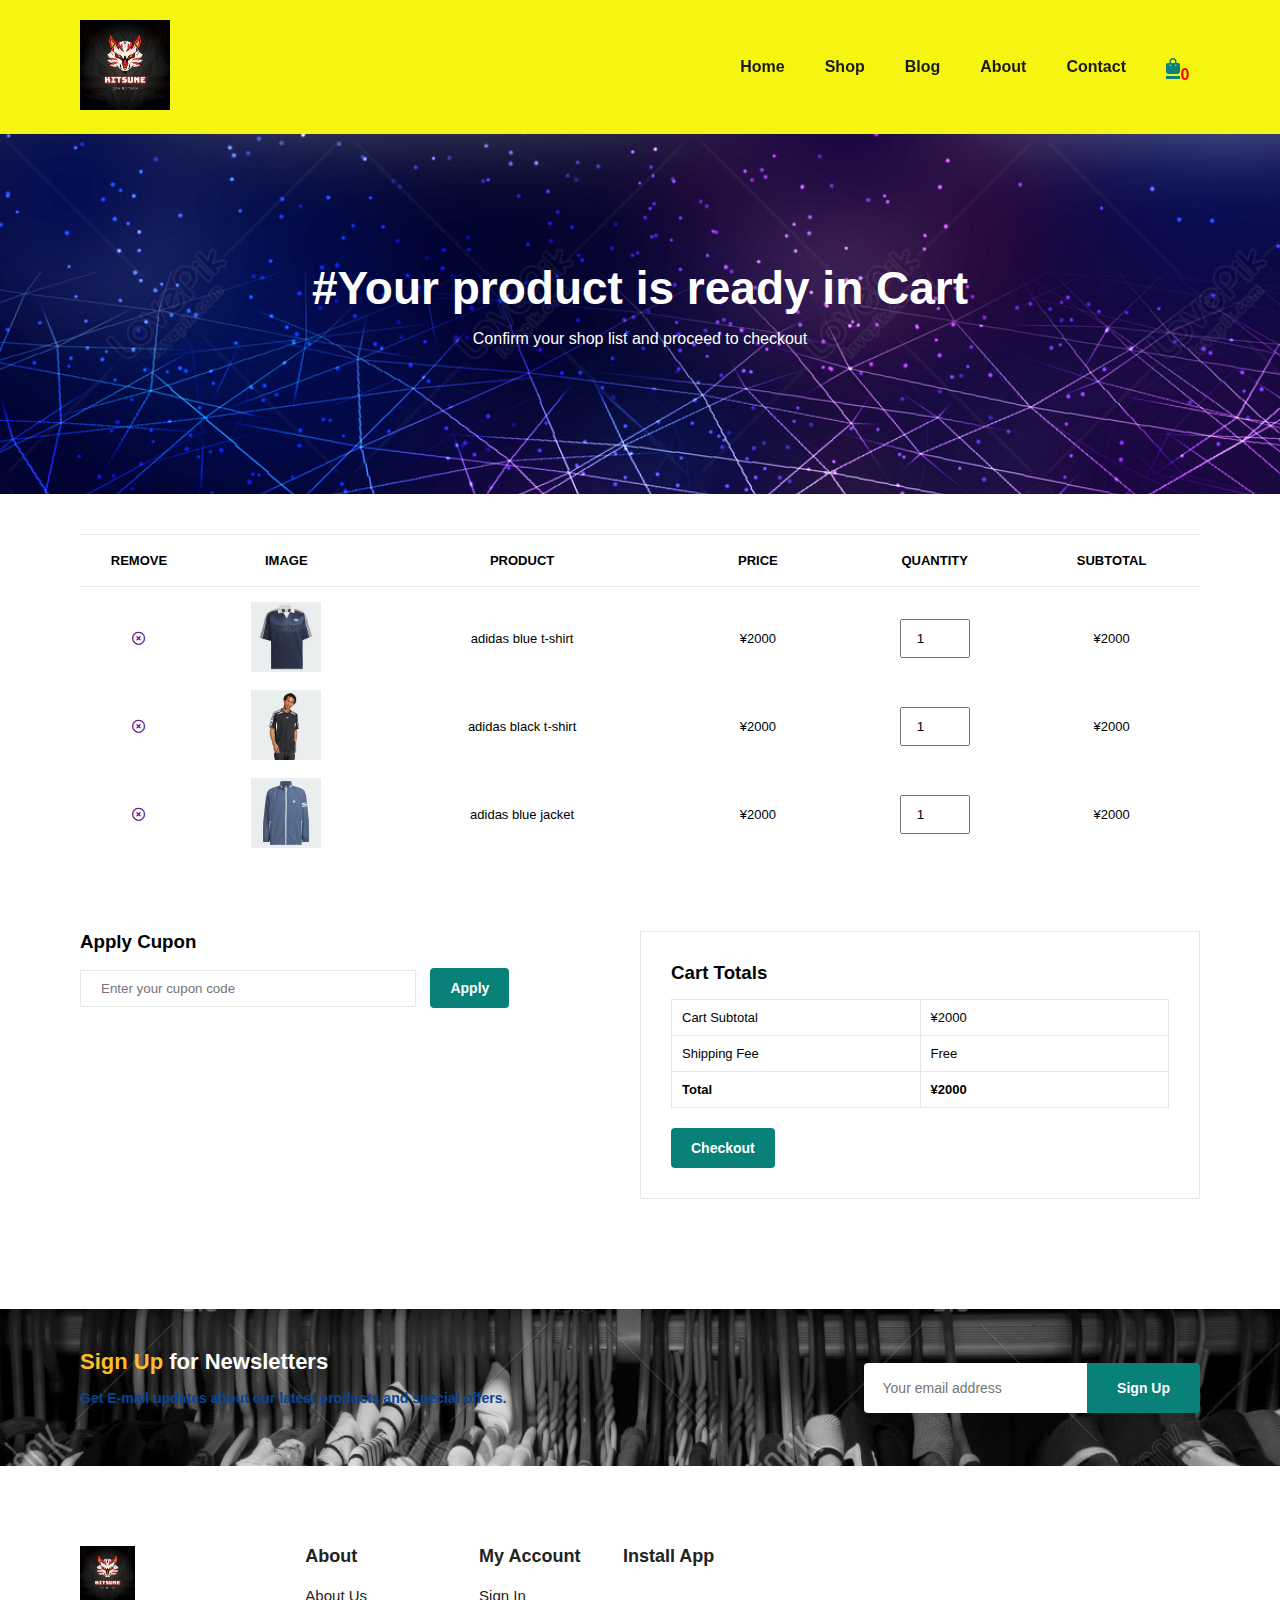
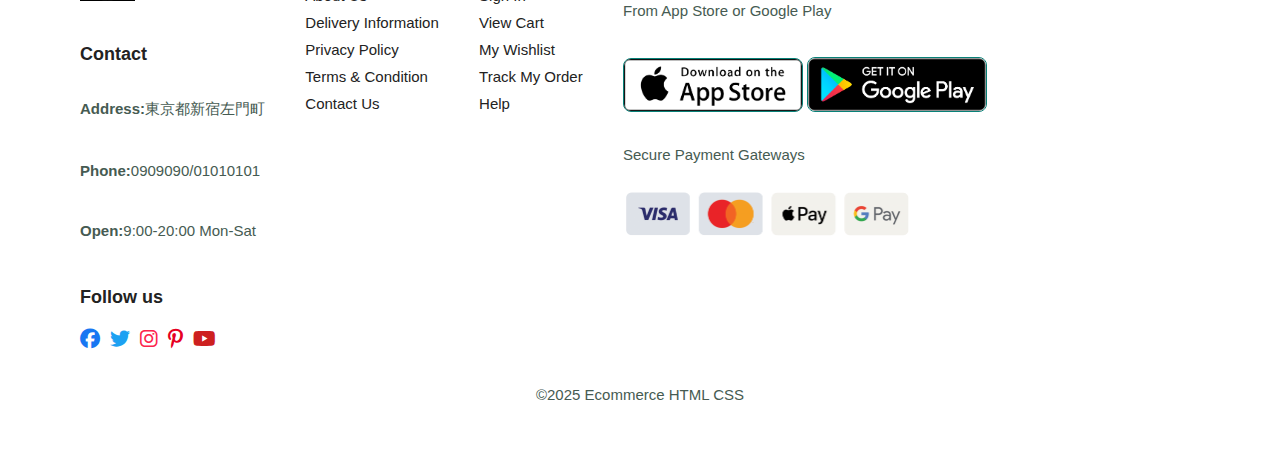
<file: cart.html>
<!DOCTYPE html>
<html lang="en">

<head>
    <meta charset="UTF-8">
    <meta name="viewport" content="width=device-width, initial-scale=1.0">
    <link rel="stylesheet" href="https://cdnjs.cloudflare.com/ajax/libs/font-awesome/6.5.1/css/all.min.css">
    <link rel="stylesheet" href="index.css">
    <title>Document</title>
</head>

<body>
    <!-- header start -->
    <section id="header">
        <a href="#"><img src="images/logo.jpg" class="logo" alt="logo"></a>

        <div>
            <ul id="navbar">
                <li><a href="index.html">Home</a></li>
                <li><a href="shop.html">Shop</a></li>
                <li><a href="blog.html">Blog</a></li>
                <li><a href="about.html">About</a></li>
                <li><a href="contact.html">Contact</a> </li>
                <li id="lg-bag"><a class="active" href="cart.html"><i class="fa fa-shopping-bag"></i><span>0</span></a></li>
                <a href="#" id="close"><i class="fa-solid fa-xmark"></i></a>
            </ul>

        </div>

        <div id="mobile">

            <a href="cart.html"><i class="fa fa-shopping-bag"></i></a>
            <i id="open" class="fas fa-outdent"></i>
        </div>

    </section>
    <!-- header end -->

    <!-- page-header start -->
    <section id="page-header">
        <h2>#Your product is ready in Cart </h2>
        <p>Confirm your shop list and proceed to checkout</p>
    </section>
    <!-- page-header end -->
    
    <!-- cart start -->
    <section id="cart" class="section-p1">

        <table width="100%">
            <thead>
                <td>Remove</td>
                <td>Image</td>
                <td>Product</td>
                <td>Price</td>
                <td>Quantity</td>
                <td>SubTotal</td>
            </thead>

            <tbody>
                <tr>
                    <td><a href=""><i class="far fa-times-circle rem"></i></a></td>
                    <td><img src="images/products/p1/product1.avif" alt=""></td>
                    <td>adidas blue t-shirt</td>
                    <td>¥2000</td>
                    <td><input type="number" value="1"></td>
                    <td>¥2000</td>
                </tr>
            </tbody>

            <tbody>
                <tr>
                    <td><a href=""><i class="far fa-times-circle rem"></i></a></td>
                    <td><img src="images/products/p2/product2.avif" alt=""></td>
                    <td>adidas black t-shirt</td>
                    <td>¥2000</td>
                    <td><input type="number" value="1"></td>
                    <td>¥2000</td>
                </tr>
            </tbody>

            <tbody>
                <tr>
                    <td><a href=""><i class="far fa-times-circle rem"></i></a></td>
                    <td><img src="images/products/p3/product3.avif" alt=""></td>
                    <td>adidas blue jacket</td>
                    <td>¥2000</td>
                    <td><input type="number" value="1"></td>
                    <td>¥2000</td>
                </tr>
            </tbody>
        </table>

    </section>
    <!-- cart end -->

    <!-- cart-add start -->
     <section id="cart-add" class="section-p1">
        
        <div id="cupon">
            <h3>Apply Cupon</h3>
            <div>
                <input type="text" placeholder="Enter your cupon code">
                <button class="normal">Apply</button>
            </div>  
        </div>

        <div id="subtotal">
            <h3>Cart Totals</h3>
            <table>
                <tr>
                    <td>Cart Subtotal</td>
                    <td>¥2000</td>
                </tr>

                <tr>
                    <td>Shipping Fee</td>
                    <td>Free</td>
                </tr>

                <tr>
                    <td><strong>Total</strong></td>
                    <td><strong>¥2000</strong></td>
                </tr>
            </table>
            <button class="normal">Checkout</button>
        </div>

     </section>
    <!-- cart-add end -->

    <!-- newsletter start -->
    <section id="newsletter" class="section-p1 section-m1">
        <div class="newstext">
            <h4><span>Sign Up</span> for Newsletters</h4>
            <p>Get E-mail updates about our latest products and <span>special offers.</span></p>
        </div>
        <div class="form">
            <input type="text" placeholder="Your email address">
            <button class="normal">Sign Up</button>
        </div>
    </section>
    <!-- newsletter end -->

    <!-- footer start -->
    <footer class="section-p1">
        <!-- 1 -->
        <div class="column">
            <a href="index.html"><img src="images/logo.jpg" class="logo"></a>
            <h4>Contact</h4>
            <p><strong>Address:</strong>東京都新宿左門町</p>
            <p><strong>Phone:</strong>0909090/01010101</p>
            <p><strong>Open:</strong>9:00-20:00 Mon-Sat</p>
            <div class="follow">
                <h4>Follow us</h4>
                <div class="icon">
                    <div class="social-media"><i class="fab fa-facebook"></i></div>
                    <div class="social-media"><i class="fab fa-twitter"></i></div>
                    <div class="social-media"><i class="fab fa-instagram"></i></div>
                    <div class="social-media"><i class="fab fa-pinterest-p"></i></div>
                    <div class="social-media"><i class="fab fa-youtube"></i></div>
                </div>
            </div>
        </div>

        <!-- 2 -->
        <div class="column">
            <h4>About</h4>
            <a href="#">About Us</a>
            <a href="#">Delivery Information</a>
            <a href="#">Privacy Policy</a>
            <a href="#">Terms & Condition</a>
            <a href="#">Contact Us</a>
        </div>

        <!-- 3 -->
        <div class="column">
            <h4>My Account</h4>
            <a href="#">Sign In</a>
            <a href="#">View Cart</a>
            <a href="#">My Wishlist</a>
            <a href="#">Track My Order</a>
            <a href="#">Help</a>
        </div>

        <!-- 4 -->
        <div class="column install">
            <h4>Install App</h4>
            <p>From App Store or Google Play</p>
            <div class="row">
                <img src="images/store/appstore.png" width="180px" alt="">
                <img src="images/store/googleplay.png" width="180px" alt="">
            </div>
            <p>Secure Payment Gateways</p>
            <img src="images/store/pay.png" class="paymethod" alt="">
        </div>

        <!-- 5 -->
        <div class="copyright">
            <p>&#169;2025 Ecommerce HTML CSS</p>
        </div>

    </footer>
    <!-- footer end -->

    <script src="index.js" async></script>
</body>

</html>
</file>
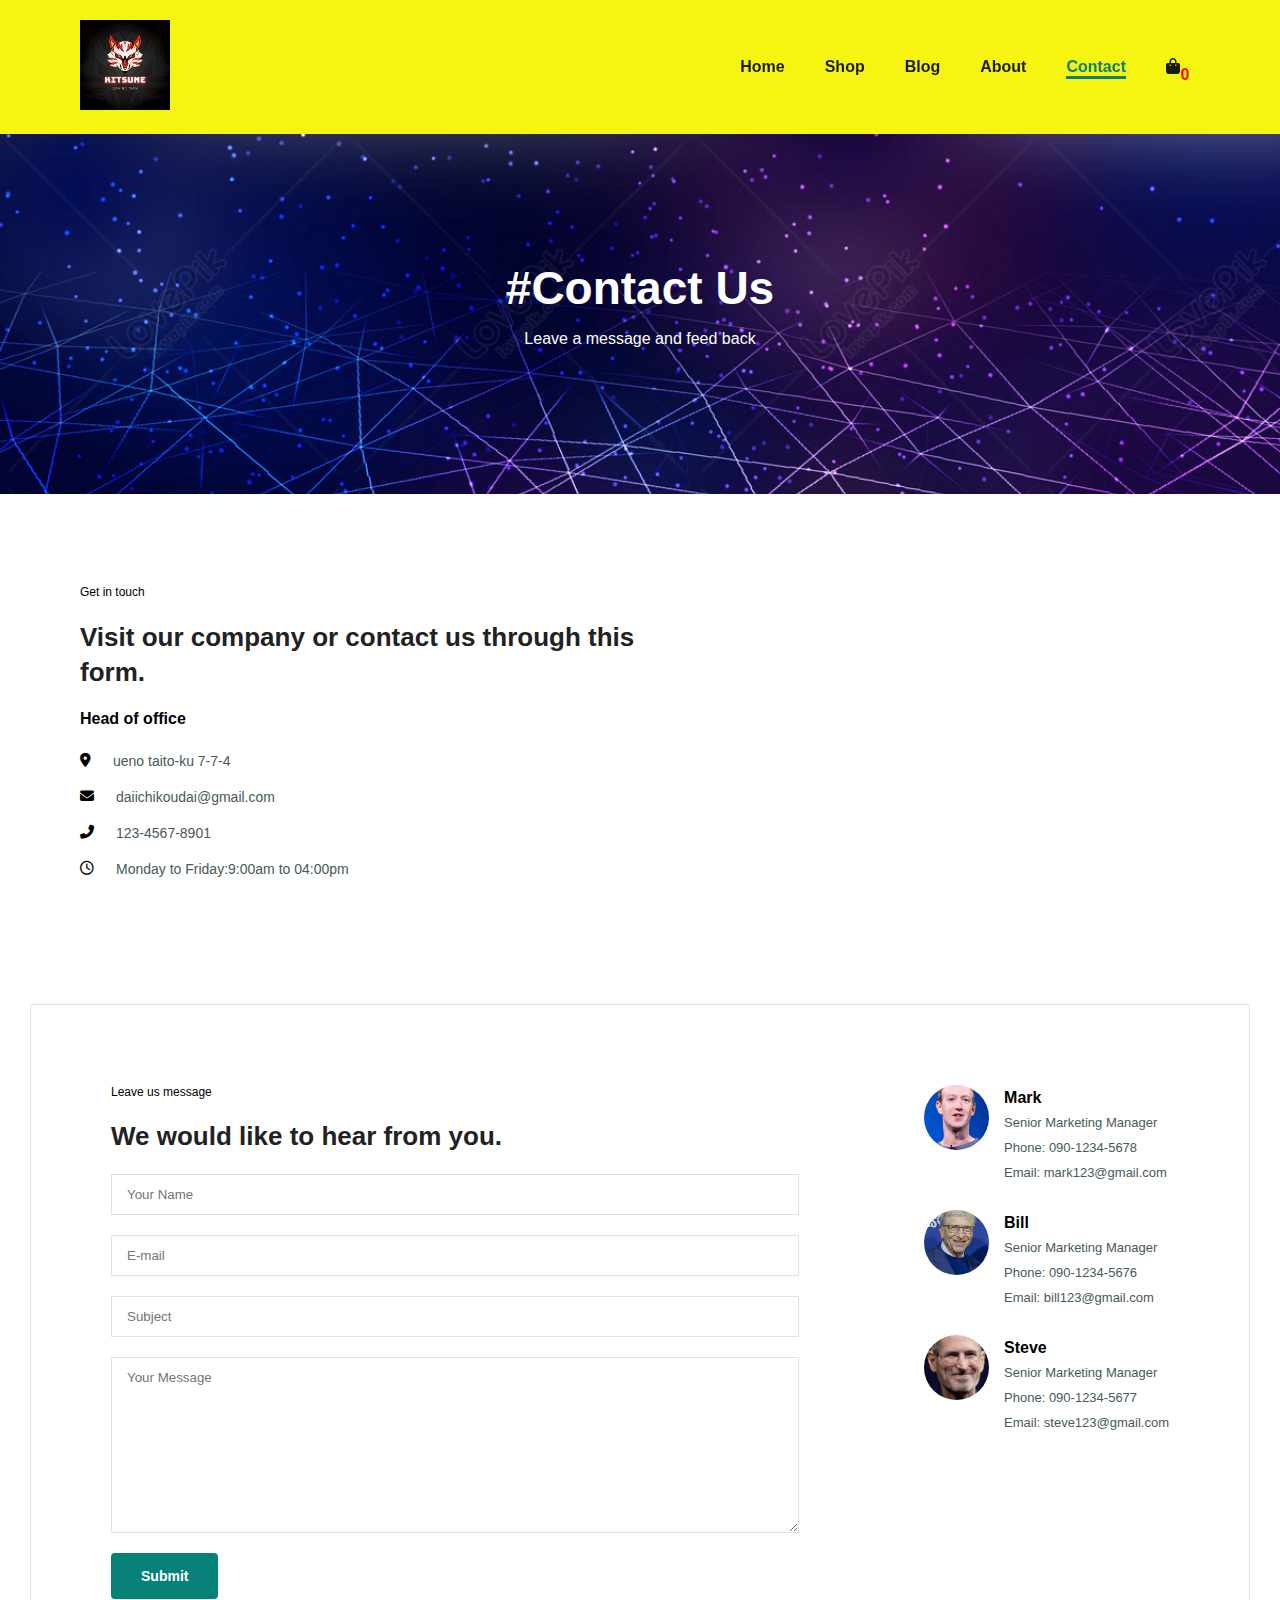
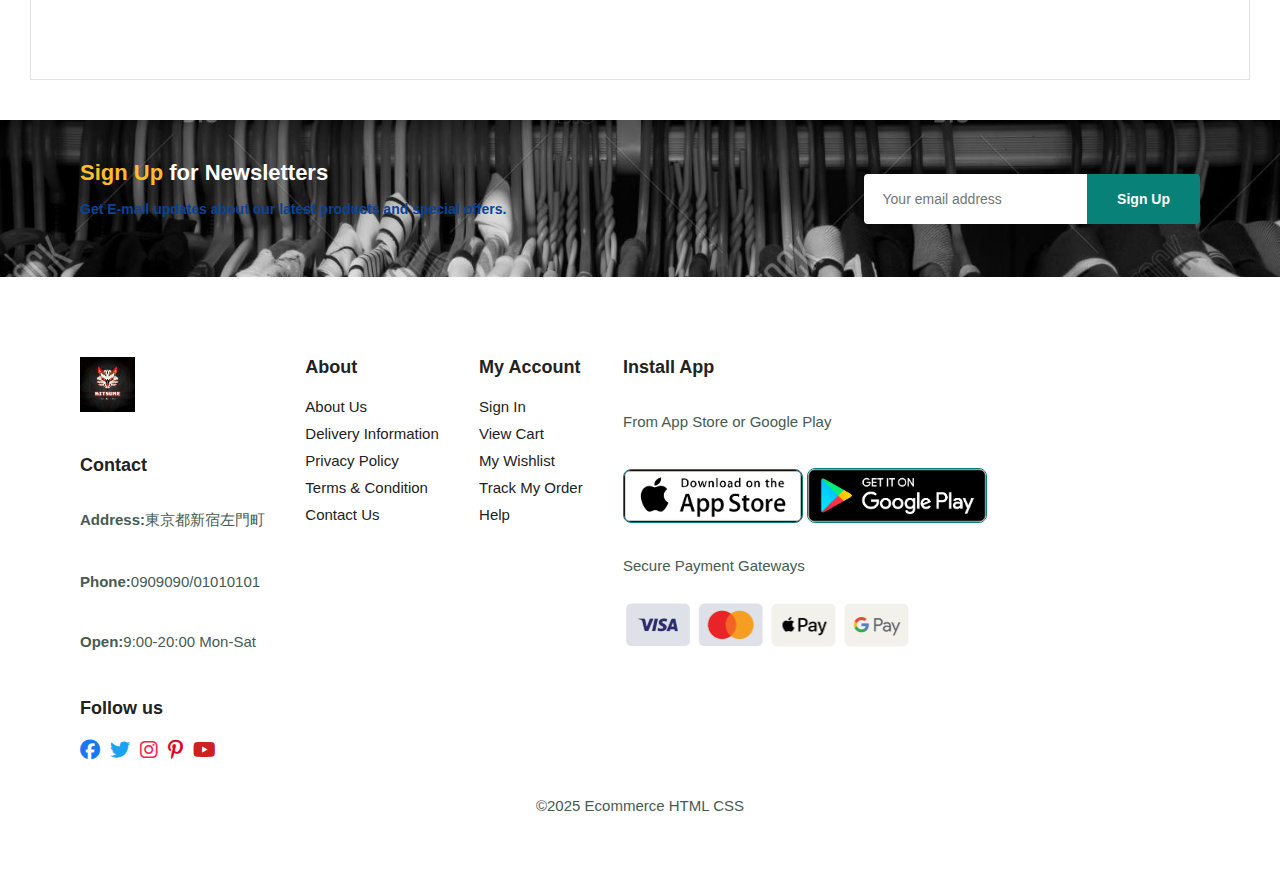
<file: contact.html>
<!DOCTYPE html>
<html lang="en">

<head>
    <meta charset="UTF-8">
    <meta name="viewport" content="width=device-width, initial-scale=1.0">
    <link rel="stylesheet" href="https://cdnjs.cloudflare.com/ajax/libs/font-awesome/6.5.1/css/all.min.css">
    <link rel="stylesheet" href="index.css">
</head>

<body>
    <!-- header start -->
    <section id="header">
        <a href="#"><img src="images/logo.jpg" class="logo" alt="logo"></a>

        <div>
            <ul id="navbar">
                <li><a href="index.html">Home</a></li>
                <li><a href="shop.html">Shop</a></li>
                <li><a href="blog.html">Blog</a></li>
                <li><a href="about.html">About</a></li>
                <li><a class="active" href="contact.html">Contact</a> </li>
                <li id="lg-bag"><a href="cart.html"><i class="fa fa-shopping-bag"></i><span>0</span></a></li>
                <a href="#" id="close"><i class="fa-solid fa-xmark"></i></a>
            </ul>

        </div>

        <div id="mobile">

            <a href="cart.html"><i class="fa fa-shopping-bag"></i></a>
            <i id="open" class="fas fa-outdent"></i>
        </div>

    </section>
    <!-- header end -->

    <!-- page-header start -->
    <section id="page-header" class="about-header">
        <h2>#Contact Us</h2>
        <p>Leave a message and feed back</p>
    </section>
    <!-- page-header end -->

    <!-- contact-details start -->
    <section id="contact-details" class="section-p1">

        <div class="details">
            <span>Get in touch</span>
            <h2>Visit our company or contact us through this form.</h2>
            <h3>Head of office</h3>
            <div class="">
                <li>
                    <i class="fa-solid fa-location-dot"></i>
                    <p>ueno taito-ku 7-7-4</p>
                </li>

                <li>
                    <i class="fa fa-envelope"></i>
                    <p>daiichikoudai@gmail.com</p>
                </li>

                <li>
                    <i class="fas fa-phone-alt"></i>
                    <p>123-4567-8901</p>
                </li>

                <li>
                    <i class="far fa-clock"></i>
                    <p>Monday to Friday:9:00am to 04:00pm</p>
                </li>

            </div>
        </div>

        <div class="map">
            <iframe src="https://www.google.com/maps/embed?pb=!1m18!1m12!1m3!1d3239.
            5049564115234!2d139.77564307648157!3d35.
            713797972576835!2m3!1f0!2f0!3f0!3m2!1i1024!2i768!4f13.
            1!3m3!1m2!1s0x60188e9955f2c13b%3A0xab93dbfc8208f10e!2sDaiichi%20Kogyodaigaku%20Tokyoueno%20Campus!5e0!3m2!1sen!2sjp!4v1744947829744!5m2!1sen!2sjp" 
            width="600" height="450" style="border:0;" allowfullscreen="" loading="lazy" 
            referrerpolicy="no-referrer-when-downgrade"></iframe>
        </div>
    </section>
    <!-- contact-details end -->

    <!-- form-details -->
    <section id="form-details">

        <form action="">
            <span>Leave us message</span>
            <h2>We would like to hear from you.</h2>
            <input type="text" placeholder="Your Name">
            <input type="text" placeholder="E-mail">
            <input type="text" placeholder="Subject">
            <textarea name="" id="" cols="30" rows="10" placeholder="Your Message"></textarea>
            <button class="normal">Submit</button>  
        </form>

        <div>
            <div class="people">
                <div >
                    <img src="images/people/p1.jpg" alt="">
                    <p><span>Mark</span>Senior Marketing Manager<br>
                        Phone: 090-1234-5678<br>
                        Email: mark123@gmail.com
                    </p>
                </div>
            </div>
    
            <div class="people">
                <div >
                    <img src="images/people/p2.jpg" alt="">
                    <p><span>Bill</span>Senior Marketing Manager<br>
                        Phone: 090-1234-5676<br>
                        Email: bill123@gmail.com
                    </p>
                </div>
            </div>
    
            <div class="people">
                <div >
                    <img src="images/people/p3.jpg" alt="">
                    <p><span>Steve</span>Senior Marketing Manager<br>
                        Phone: 090-1234-5677<br>
                        Email: steve123@gmail.com
                    </p>
                </div>
            </div>
        </div>
        

    </section>

    <!-- newsletter start -->
    <section id="newsletter" class="section-p1 section-m1">
        <div class="newstext">
            <h4><span>Sign Up</span> for Newsletters</h4>
            <p>Get E-mail updates about our latest products and <span>special offers.</span></p>
        </div>
        <div class="form">
            <input type="text" placeholder="Your email address">
            <button class="normal">Sign Up</button>
        </div>
    </section>
    <!-- newsletter end -->

    <!-- footer start -->
    <footer class="section-p1">
        <!-- 1 -->
        <div class="column">
            <a href="index.html"><img src="images/logo.jpg" class="logo"></a>
            <h4>Contact</h4>
            <p><strong>Address:</strong>東京都新宿左門町</p>
            <p><strong>Phone:</strong>0909090/01010101</p>
            <p><strong>Open:</strong>9:00-20:00 Mon-Sat</p>
            <div class="follow">
                <h4>Follow us</h4>
                <div class="icon">
                    <div class="social-media"><i class="fab fa-facebook"></i></div>
                    <div class="social-media"><i class="fab fa-twitter"></i></div>
                    <div class="social-media"><i class="fab fa-instagram"></i></div>
                    <div class="social-media"><i class="fab fa-pinterest-p"></i></div>
                    <div class="social-media"><i class="fab fa-youtube"></i></div>
                </div>
            </div>
        </div>

        <!-- 2 -->
        <div class="column">
            <h4>About</h4>
            <a href="#">About Us</a>
            <a href="#">Delivery Information</a>
            <a href="#">Privacy Policy</a>
            <a href="#">Terms & Condition</a>
            <a href="#">Contact Us</a>
        </div>

        <!-- 3 -->
        <div class="column">
            <h4>My Account</h4>
            <a href="#">Sign In</a>
            <a href="#">View Cart</a>
            <a href="#">My Wishlist</a>
            <a href="#">Track My Order</a>
            <a href="#">Help</a>
        </div>

        <!-- 4 -->
        <div class="column install">
            <h4>Install App</h4>
            <p>From App Store or Google Play</p>
            <div class="row">
                <img src="images/store/appstore.png" width="180px" alt="">
                <img src="images/store/googleplay.png" width="180px" alt="">
            </div>
            <p>Secure Payment Gateways</p>
            <img src="images/store/pay.png" class="paymethod" alt="">
        </div>

        <!-- 5 -->
        <div class="copyright">
            <p>&#169;2025 Ecommerce HTML CSS</p>
        </div>

    </footer>
    <!-- footer end -->

    <script src="index.js"></script>
</body>

</html>
</file>
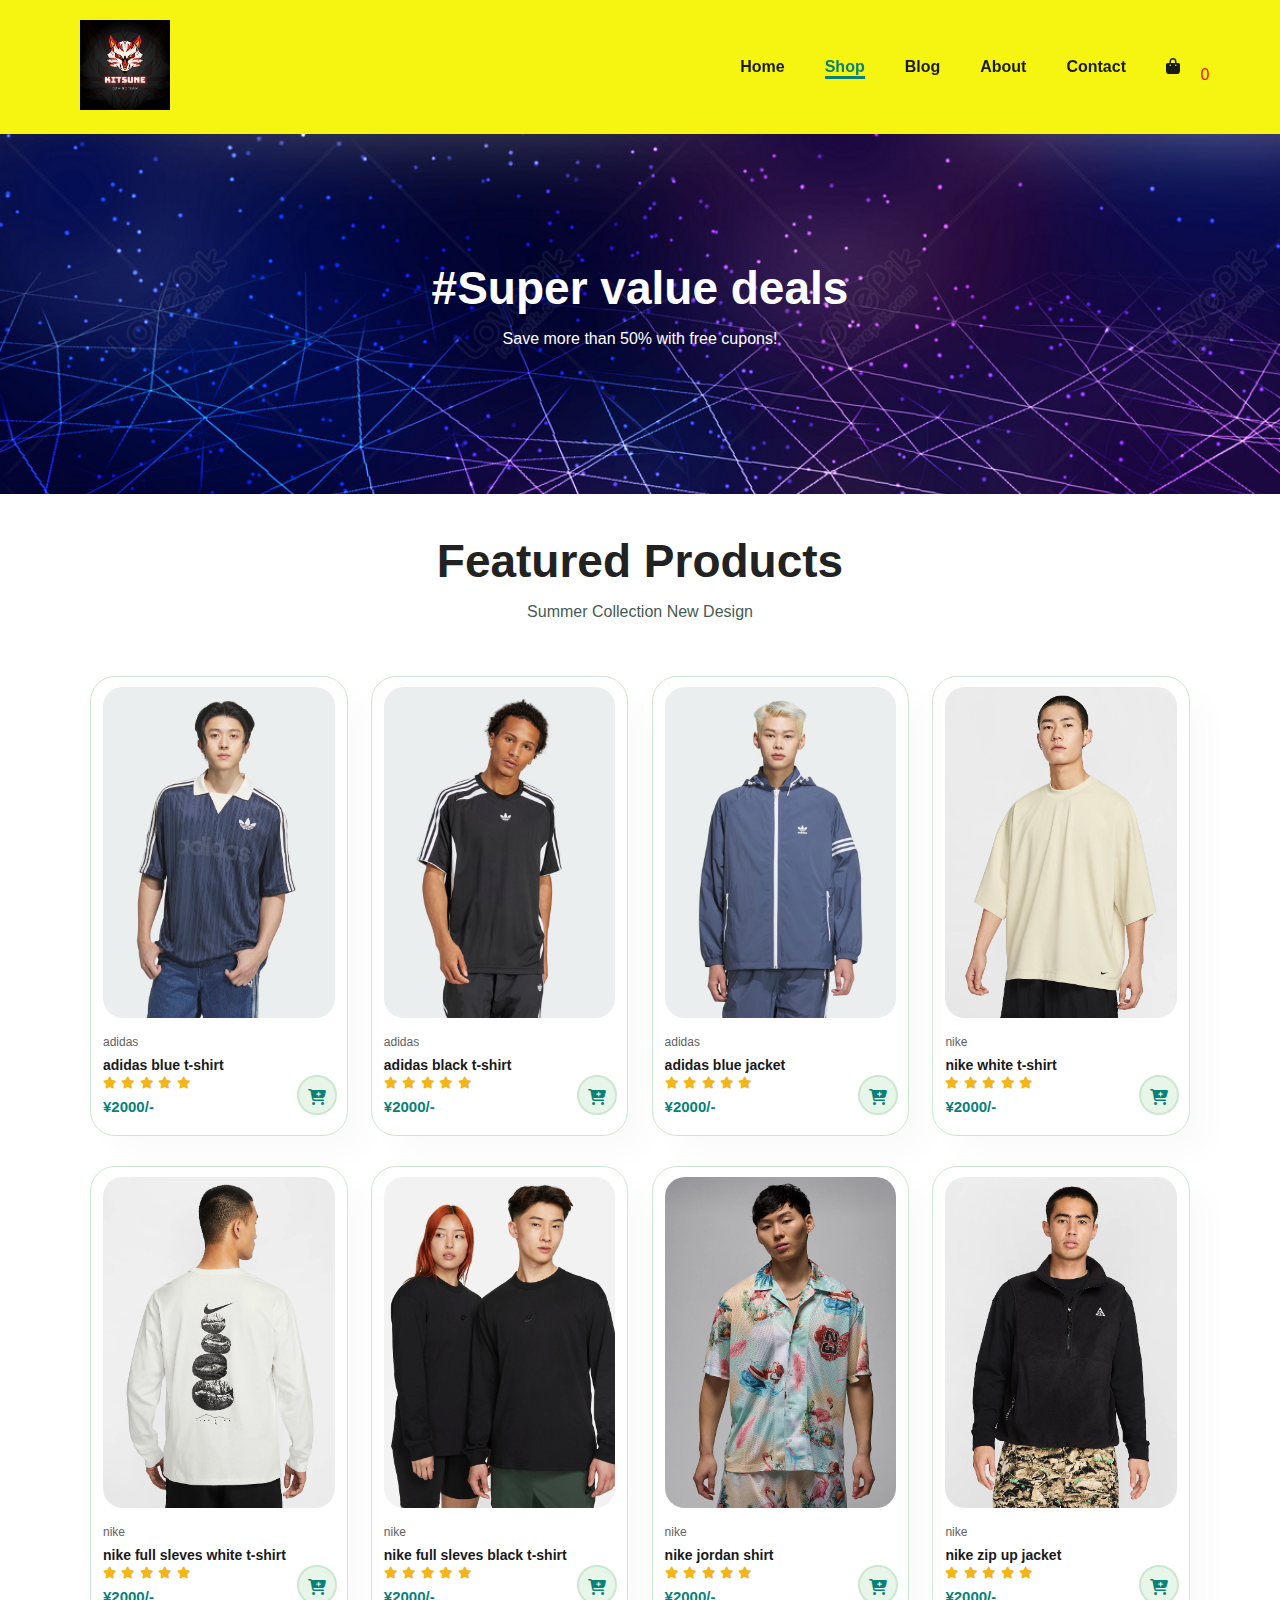
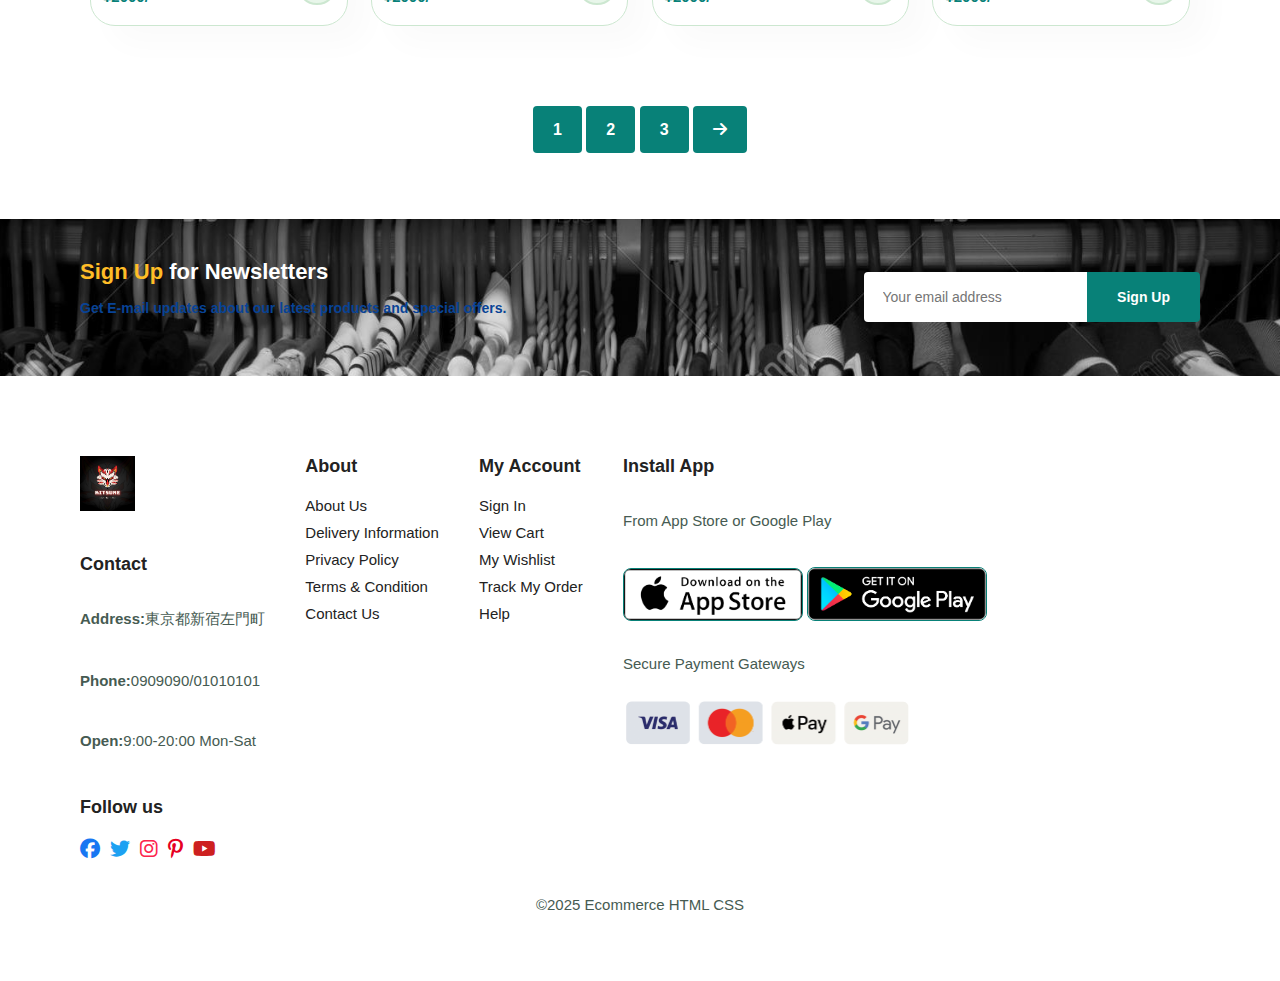
<file: shop.html>
<!DOCTYPE html>
<html lang="en">

<head>
    <meta charset="UTF-8">
    <meta name="viewport" content="width=device-width, initial-scale=1.0">
    <link rel="stylesheet" href="https://cdnjs.cloudflare.com/ajax/libs/font-awesome/6.5.1/css/all.min.css">
    <link rel="stylesheet" href="index.css">
    <title>Document</title>
</head>

<body>
    <!-- header start -->
    <section id="header">
        <a href="#"><img src="images/logo.jpg" class="logo" alt="logo"></a>

        <div>
            <ul id="navbar">
                <li><a href="index.html">Home</a></li>
                <li><a class="active" href="shop.html">Shop</a></li>
                <li><a href="blog.html">Blog</a></li>
                <li><a href="about.html">About</a></li>
                <li><a href="contact.html">Contact</a> </li>
                <li id="lg-bag"><a href="cart.html"><i class="fa fa-shopping-bag"></i></a><span>0</span></li>
                <a href="#" id="close"><i class="fa-solid fa-xmark"></i></a>
            </ul>

        </div>

        <div id="mobile">

            <a href="cart.html"><i class="fa fa-shopping-bag"></i></a><span>0</span>
            <i id="open" class="fas fa-outdent"></i>
        </div>

    </section>
    <!-- header end -->

    <!-- page-header start -->
    <section id="page-header">
        <h2>#Super value deals</h2>
        <p>Save more than 50% with free cupons!</p>
    </section>
    <!-- page-header end -->

    <!-- product1 start -->
    <section id="product1" class="section-p1">
        <h2>Featured Products</h2>
        <p>Summer Collection New Design</p>

        <div class="product-container">

            <div class="product">
                <img src="images/products/p1/product1-1.avif" onclick="window.location.href='sproduct.html'" alt="">
                <div class="description">
                    <span>adidas</span>
                    <h5>adidas blue t-shirt</h5>
                    <div class="star">
                        <i class="fas fa-star"></i>
                        <i class="fas fa-star"></i>
                        <i class="fas fa-star"></i>
                        <i class="fas fa-star"></i>
                        <i class="fas fa-star"></i>
                    </div>
                    <h4>¥2000/-</h4>
                </div>
                <a href="#"><i class="fa fa-cart-plus cart"></i></a>
            </div>

            <div class="product">
                <img src="images/products/p2/product2.avif" alt="">
                <div class="description">
                    <span>adidas</span>
                    <h5>adidas black t-shirt</h5>
                    <div class="star">
                        <i class="fas fa-star"></i>
                        <i class="fas fa-star"></i>
                        <i class="fas fa-star"></i>
                        <i class="fas fa-star"></i>
                        <i class="fas fa-star"></i>
                    </div>
                    <h4>¥2000/-</h4>
                </div>
                <a href="#"><i class="fa fa-cart-plus cart" aria-hidden="true"></i></a>
            </div>

            <div class="product">
                <img src="images/products/p3/product3-1.avif">
                <div class="description">
                    <span>adidas</span>
                    <h5>adidas blue jacket</h5>
                    <div class="star">
                        <i class="fas fa-star"></i>
                        <i class="fas fa-star"></i>
                        <i class="fas fa-star"></i>
                        <i class="fas fa-star"></i>
                        <i class="fas fa-star"></i>
                    </div>
                    <h4>¥2000/-</h4>
                </div>
                <a href="#"><i class="fa fa-cart-plus cart" aria-hidden="true"></i></a>
            </div>

            <div class="product">
                <img src="images/products/p4/product4-1.png" alt="">
                <div class="description">
                    <span>nike</span>
                    <h5>nike white t-shirt</h5>
                    <div class="star">
                        <i class="fas fa-star"></i>
                        <i class="fas fa-star"></i>
                        <i class="fas fa-star"></i>
                        <i class="fas fa-star"></i>
                        <i class="fas fa-star"></i>
                    </div>
                    <h4>¥2000/-</h4>
                </div>
                <a href="#"><i class="fa fa-cart-plus cart" aria-hidden="true"></i></a>
            </div>

            <div class="product">
                <img src="images/products/p5/product5-1.png" alt="">
                <div class="description">
                    <span>nike</span>
                    <h5>nike full sleves white t-shirt</h5>
                    <div class="star">
                        <i class="fas fa-star"></i>
                        <i class="fas fa-star"></i>
                        <i class="fas fa-star"></i>
                        <i class="fas fa-star"></i>
                        <i class="fas fa-star"></i>
                    </div>
                    <h4>¥2000/-</h4>
                </div>
                <a href="#"><i class="fa fa-cart-plus cart" aria-hidden="true"></i></a>
            </div>

            <div class="product">
                <img src="images/products/p6/product6-1.png" alt="">
                <div class="description">
                    <span>nike</span>
                    <h5>nike full sleves black t-shirt</h5>
                    <div class="star">
                        <i class="fas fa-star"></i>
                        <i class="fas fa-star"></i>
                        <i class="fas fa-star"></i>
                        <i class="fas fa-star"></i>
                        <i class="fas fa-star"></i>
                    </div>
                    <h4>¥2000/-</h4>
                </div>
                <a href="#"><i class="fa fa-cart-plus cart" aria-hidden="true"></i></a>
            </div>

            <div class="product">
                <img src="images/products/p7/product7-1.png" alt="">
                <div class="description">
                    <span>nike</span>
                    <h5>nike jordan shirt</h5>
                    <div class="star">
                        <i class="fas fa-star"></i>
                        <i class="fas fa-star"></i>
                        <i class="fas fa-star"></i>
                        <i class="fas fa-star"></i>
                        <i class="fas fa-star"></i>
                    </div>
                    <h4>¥2000/-</h4>
                </div>
                <a href="#"><i class="fa fa-cart-plus cart" aria-hidden="true"></i></a>
            </div>

            <div class="product">
                <img src="images/products/p8/product8.png" alt="">
                <div class="description">
                    <span>nike</span>
                    <h5>nike zip up jacket</h5>
                    <div class="star">
                        <i class="fas fa-star"></i>
                        <i class="fas fa-star"></i>
                        <i class="fas fa-star"></i>
                        <i class="fas fa-star"></i>
                        <i class="fas fa-star"></i>
                    </div>
                    <h4>¥2000/-</h4>
                </div>
                <a href="#"><i class="fa fa-cart-plus cart" aria-hidden="true"></i></a>
            </div>
        </div>
    </section>
    <!-- product1 end -->

    <!-- pagination start -->
    <section id="pagination" class="section-p1">
        <a href="#">1</a>
        <a href="#">2</a>
        <a href="#">3</a>
        <a href="#"><i class="fa-solid fa-arrow-right"></i></a>
    </section>
    <!-- pagination end -->

    <!-- newsletter start -->
    <section id="newsletter" class="section-p1 section-m1">
        <div class="newstext">
            <h4><span>Sign Up</span> for Newsletters</h4>
            <p>Get E-mail updates about our latest products and <span>special offers.</span></p>
        </div>
        <div class="form">
            <input type="text" placeholder="Your email address"><button class="normal">Sign Up</button>
        </div>
    </section>
    <!-- newsletter end -->
     
    <!-- footer start -->
    <footer class="section-p1">
        <!-- 1 -->
        <div class="column">
            <a href="index.html"><img src="images/logo.jpg" class="logo"></a>
            <h4>Contact</h4>
            <p><strong>Address:</strong>東京都新宿左門町</p>
            <p><strong>Phone:</strong>0909090/01010101</p>
            <p><strong>Open:</strong>9:00-20:00 Mon-Sat</p>
            <div class="follow">
                <h4>Follow us</h4>
                <div class="icon">
                    <div class="social-media"><i class="fab fa-facebook"></i></div>
                    <div class="social-media"><i class="fab fa-twitter"></i></div>
                    <div class="social-media"><i class="fab fa-instagram"></i></div>
                    <div class="social-media"><i class="fab fa-pinterest-p"></i></div>
                    <div class="social-media"><i class="fab fa-youtube"></i></div>
                </div>
            </div>
        </div>

        <!-- 2 -->
        <div class="column">
            <h4>About</h4>
            <a href="#">About Us</a>
            <a href="#">Delivery Information</a>
            <a href="#">Privacy Policy</a>
            <a href="#">Terms & Condition</a>
            <a href="#">Contact Us</a>
        </div>

        <!-- 3 -->
        <div class="column">
            <h4>My Account</h4>
            <a href="#">Sign In</a>
            <a href="#">View Cart</a>
            <a href="#">My Wishlist</a>
            <a href="#">Track My Order</a>
            <a href="#">Help</a>
        </div>

        <!-- 4 -->
        <div class="column install">
            <h4>Install App</h4>
            <p>From App Store or Google Play</p>
            <div class="row">
                <img src="images/store/appstore.png" width="180px" alt="">
                <img src="images/store/googleplay.png" width="180px" alt="">
            </div>
            <p>Secure Payment Gateways</p>
            <img src="images/store/pay.png" class="paymethod" alt="">
        </div>

        <!-- 5 -->
        <div class="copyright">
            <p>&#169;2025 Ecommerce HTML CSS</p>
        </div>

    </footer>
    <!-- footer end -->

    <script src="index.js"></script>
</body>

</html>
</file>
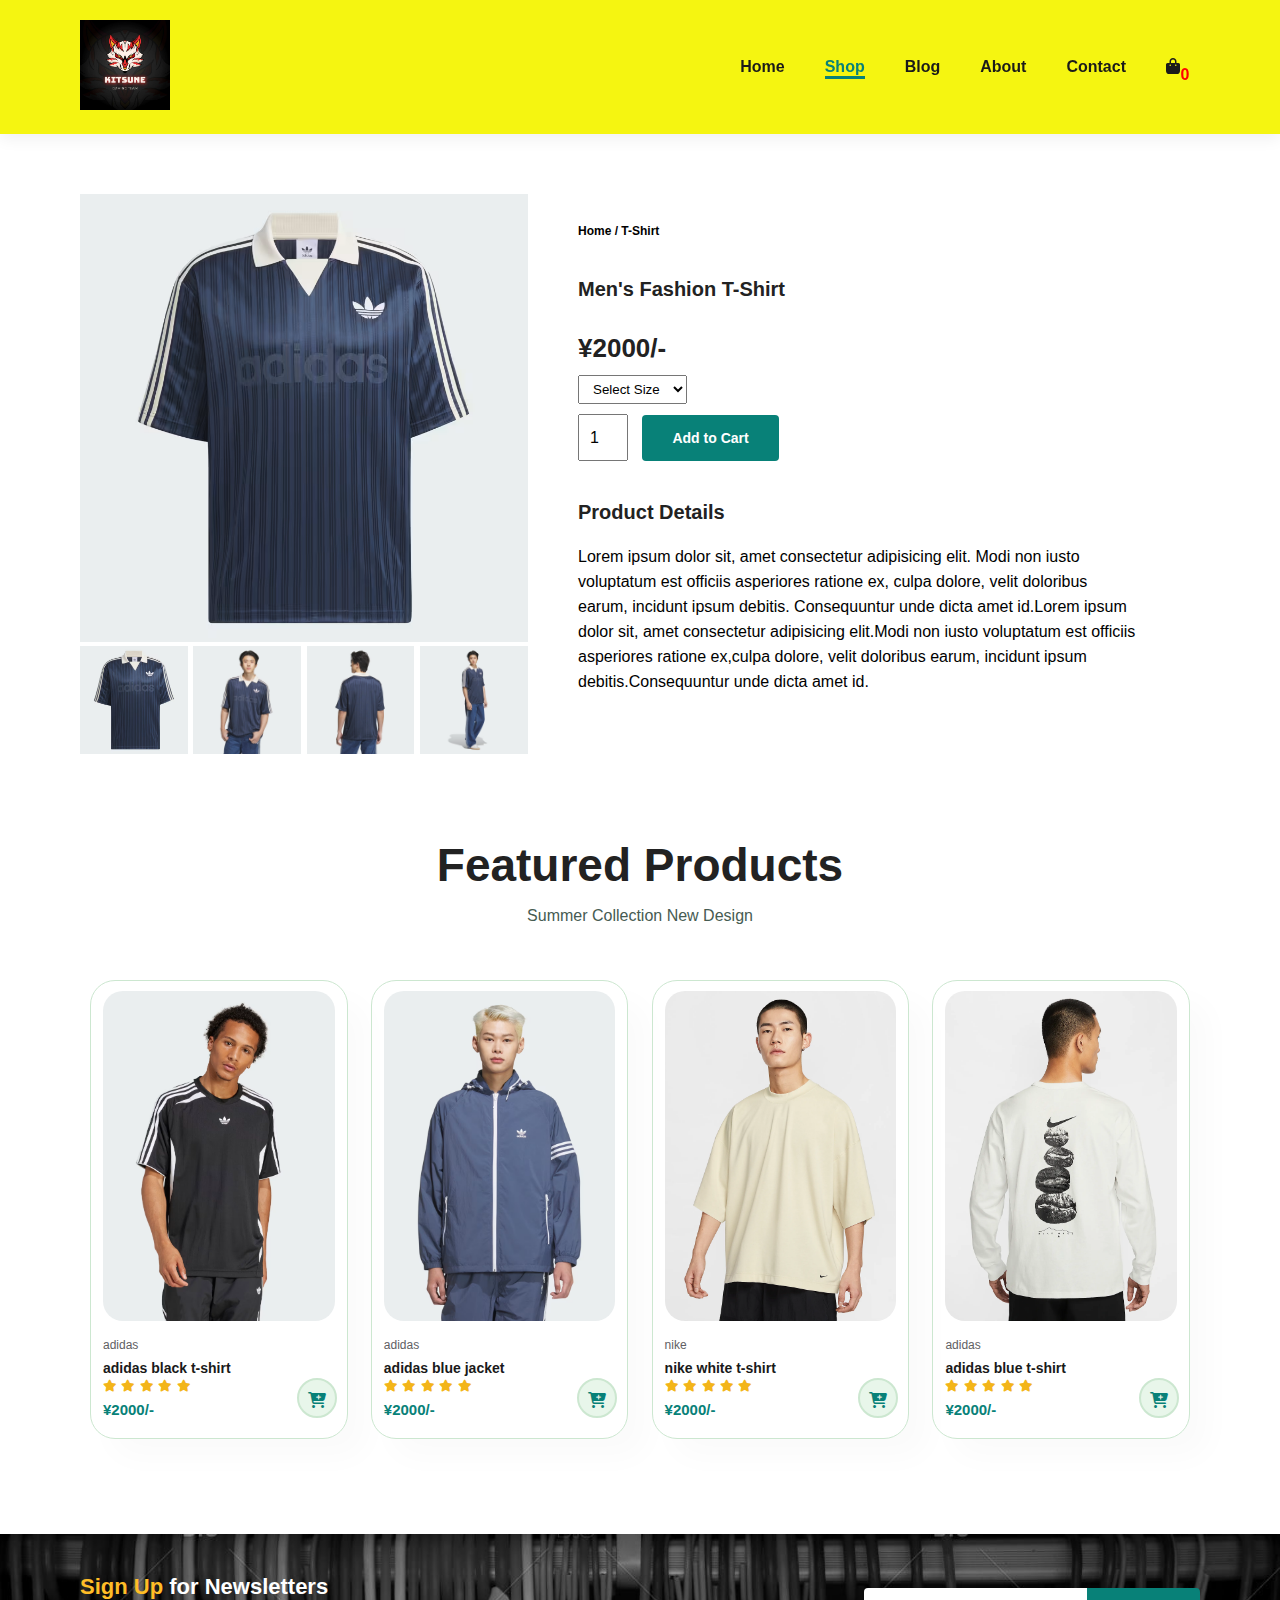
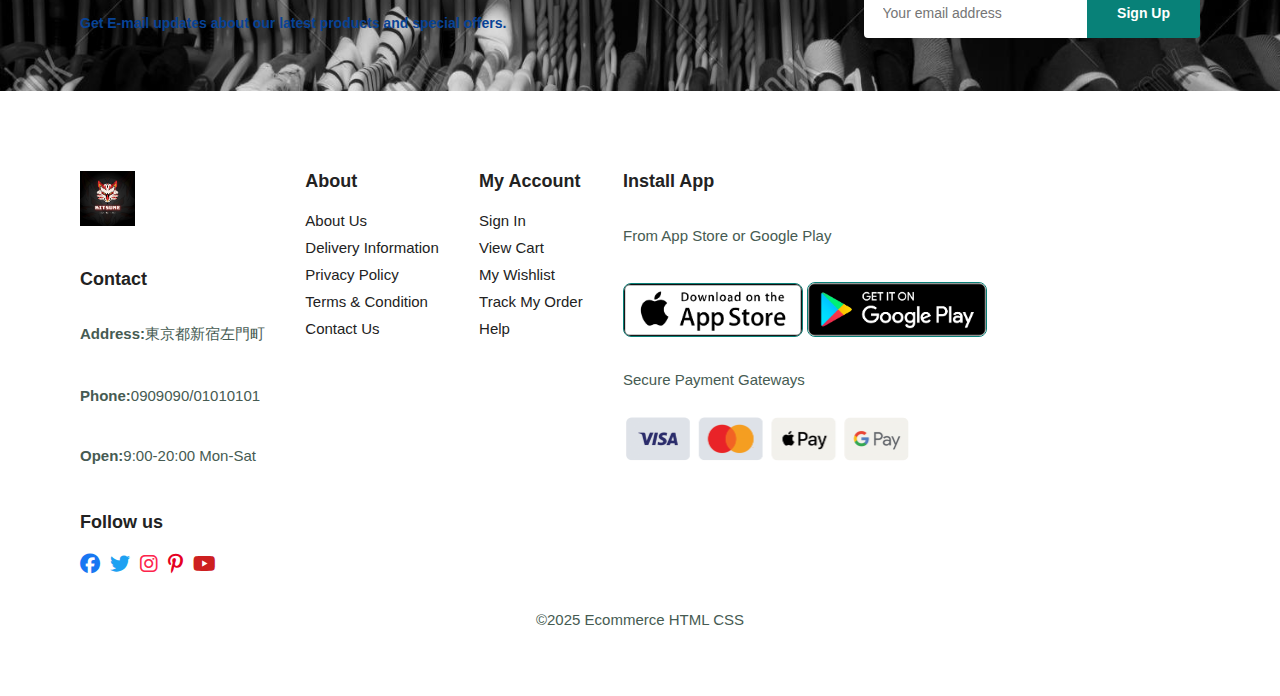
<file: sproduct.html>
<!DOCTYPE html>
<html lang="en">

<head>
    <meta charset="UTF-8">
    <meta name="viewport" content="width=device-width, initial-scale=1.0">
    <link rel="stylesheet" href="https://cdnjs.cloudflare.com/ajax/libs/font-awesome/6.5.1/css/all.min.css">
    <link rel="stylesheet" href="index.css">
    <title>Document</title>
</head>

<body>
    <!-- header start -->
    <section id="header">
        <a href="#"><img src="images/logo.jpg" class="logo" alt="logo"></a>

        <div>
            <ul id="navbar">
                <li><a href="index.html">Home</a></li>
                <li><a class="active" href="shop.html">Shop</a></li>
                <li><a href="blog.html">Blog</a></li>
                <li><a href="about.html">About</a></li>
                <li><a href="contact.html">Contact</a> </li>
                <li id="lg-bag"><a href="cart.html"><i class="fa fa-shopping-bag"></i><span>0</span></a></li>
                <a href="#" id="close"><i class="fa-solid fa-xmark"></i></a>
            </ul>

        </div>

        <div id="mobile">

            <a href="cart.html"><i class="fa fa-shopping-bag"></i></a>
            <i id="open" class="fas fa-outdent"></i>
        </div>

    </section>
    <!-- header end -->

    <!-- product-details start -->
    <section id="product-details" class="section-p1">

        <div class="single-product-image">
            <img src="images/products/p1/product1.avif" width="100%" id="MainImg" alt="product">
            <div class="small-img-group">

                <div class="small-img-col">
                    <img src="images/products/p1/product1.avif" width="100%" class="small-img" alt="product">
                </div>

                <div class="small-img-col">
                    <img src="images/products/p1/product1-1.avif" width="100%" class="small-img" alt="product">
                </div>

                <div class="small-img-col">
                    <img src="images/products/p1/product1-2.avif" width="100%" class="small-img" alt="product">
                </div>

                <div class="small-img-col">
                    <img src="images/products/p1/product1-3.avif" width="100%" class="small-img" alt="product">
                </div>

            </div>

        </div>

        <div class="single-product-details">

            <h6>Home / T-Shirt</h6>
            <h4>Men's Fashion T-Shirt</h4>
            <h2>¥2000/-</h2>
            <select>
                <option>Select Size</option>
                <option>Small</option>
                <option>Middle</option>
                <option>Large</option>
                <option>XL</option>
                <option>2XL</option>
            </select>
            <input type="number" value="1">
            <button class="normal">Add to Cart</button>
            <h4>Product Details</h4>
            <span>Lorem ipsum dolor sit, amet consectetur adipisicing elit.
                Modi non iusto voluptatum est officiis asperiores ratione ex,
                culpa dolore, velit doloribus earum, incidunt ipsum debitis.
                Consequuntur unde dicta amet id.Lorem ipsum dolor sit, amet
                consectetur adipisicing elit.Modi non iusto voluptatum est
                officiis asperiores ratione ex,culpa dolore, velit doloribus
                earum, incidunt ipsum debitis.Consequuntur unde dicta amet id.</span>
        </div>

    </section>
    <!-- product-details end -->

    <section id="product1" class="section-p1">
        
        <h2>Featured Products</h2>
        <p>Summer Collection New Design</p>

        <div class="product-container">

            <div class="product">
                <img src="images/products/p2/product2.avif" alt="">
                <div class="description">
                    <span>adidas</span>
                    <h5>adidas black t-shirt</h5>
                    <div class="star">
                        <i class="fas fa-star"></i>
                        <i class="fas fa-star"></i>
                        <i class="fas fa-star"></i>
                        <i class="fas fa-star"></i>
                        <i class="fas fa-star"></i>
                    </div>
                    <h4>¥2000/-</h4>
                </div>
                <a href="#"><i class="fa fa-cart-plus cart" aria-hidden="true"></i></a>
            </div>

            <div class="product">
                <img src="images/products/p3/product3-1.avif">
                <div class="description">
                    <span>adidas</span>
                    <h5>adidas blue jacket</h5>
                    <div class="star">
                        <i class="fas fa-star"></i>
                        <i class="fas fa-star"></i>
                        <i class="fas fa-star"></i>
                        <i class="fas fa-star"></i>
                        <i class="fas fa-star"></i>
                    </div>
                    <h4>¥2000/-</h4>
                </div>
                <a href="#"><i class="fa fa-cart-plus cart" aria-hidden="true"></i></a>
            </div>

            <div class="product">
                <img src="images/products/p4/product4-1.png" alt="">
                <div class="description">
                    <span>nike</span>
                    <h5>nike white t-shirt</h5>
                    <div class="star">
                        <i class="fas fa-star"></i>
                        <i class="fas fa-star"></i>
                        <i class="fas fa-star"></i>
                        <i class="fas fa-star"></i>
                        <i class="fas fa-star"></i>
                    </div>
                    <h4>¥2000/-</h4>
                </div>
                <a href="#"><i class="fa fa-cart-plus cart" aria-hidden="true"></i></a>
            </div>

            <div class="product">
                <img src="images/products/p5/product5-1.png" alt="">
                <div class="description">
                    <span>adidas</span>
                    <h5>adidas blue t-shirt</h5>
                    <div class="star">
                        <i class="fas fa-star"></i>
                        <i class="fas fa-star"></i>
                        <i class="fas fa-star"></i>
                        <i class="fas fa-star"></i>
                        <i class="fas fa-star"></i>
                    </div>
                    <h4>¥2000/-</h4>
                </div>
                <a href="#"><i class="fa fa-cart-plus cart"></i></a>
            </div>

        </div>

    </section>    
                

    <section id="newsletter" class="section-p1 section-m1">

        <div class="newstext">
            <h4><span>Sign Up</span> for Newsletters</h4>
            <p>Get E-mail updates about our latest products and <span>special offers.</span></p>
        </div>

        <div class="form">
            <input type="text" placeholder="Your email address"><button class="normal">Sign Up</button>
        </div>

    </section>

    <!-- footer start -->
    <footer class="section-p1">
        <!-- 1 -->
        <div class="column">
            <a href="index.html"><img src="images/logo.jpg" class="logo"></a>
            <h4>Contact</h4>
            <p><strong>Address:</strong>東京都新宿左門町</p>
            <p><strong>Phone:</strong>0909090/01010101</p>
            <p><strong>Open:</strong>9:00-20:00 Mon-Sat</p>
            <div class="follow">
                <h4>Follow us</h4>
                <div class="icon">
                    <div class="social-media"><i class="fab fa-facebook"></i></div>
                    <div class="social-media"><i class="fab fa-twitter"></i></div>
                    <div class="social-media"><i class="fab fa-instagram"></i></div>
                    <div class="social-media"><i class="fab fa-pinterest-p"></i></div>
                    <div class="social-media"><i class="fab fa-youtube"></i></div>
                </div>
            </div>
        </div>

        <!-- 2 -->
        <div class="column">
            <h4>About</h4>
            <a href="#">About Us</a>
            <a href="#">Delivery Information</a>
            <a href="#">Privacy Policy</a>
            <a href="#">Terms & Condition</a>
            <a href="#">Contact Us</a>
        </div>

        <!-- 3 -->
        <div class="column">
            <h4>My Account</h4>
            <a href="#">Sign In</a>
            <a href="#">View Cart</a>
            <a href="#">My Wishlist</a>
            <a href="#">Track My Order</a>
            <a href="#">Help</a>
        </div>

        <!-- 4 -->
        <div class="column install">
            <h4>Install App</h4>
            <p>From App Store or Google Play</p>
            <div class="row">
                <img src="images/store/appstore.png" width="180px" alt="">
                <img src="images/store/googleplay.png" width="180px" alt="">
            </div>
            <p>Secure Payment Gateways</p>
            <img src="images/store/pay.png" class="paymethod" alt="">
        </div>

        <!-- 5 -->
        <div class="copyright">
            <p>&#169;2025 Ecommerce HTML CSS</p>
        </div>

    </footer>
    <!-- footer end -->
    <script src="index.js"></script>

    <!-- java script for product details image -->
    <script>
        const MainImg = document.getElementById("MainImg");
        const smallimg = document.getElementsByClassName("small-img");

        smallimg[0].onclick = function () {
            MainImg.src = smallimg[0].src;
        }

        smallimg[1].onclick = function () {
            MainImg.src = smallimg[1].src;
        }

        smallimg[2].onclick = function () {
            MainImg.src = smallimg[2].src;
        }

        smallimg[3].onclick = function () {
            MainImg.src = smallimg[3].src;
        }
    </script>
</body>

</html>
</file>
<file: index.css>
@import url('https://fonts.googleapis.com/css?family=Spartan:wght@100;200;300;400;500;600;700;800;900&display=swap');

/* global styling css start*/
* {
    margin: 0;
    padding: 0;
    box-sizing: border-box;
    font-family: sans-serif;
}

h1 {
    font-size: 50px;
    line-height: 64px;
    color: #222;
}

h2 {
    font-size: 46px;
    line-height: 54px;
    color: #222;
}

h4 {
    font-size: 20px;
    color: #222;
}

h6 {
    font-weight: 700;
    font-size: 12px;
}

p {
    font-size: 16px;
    color: #465b52;
    margin: 15px 0 20px 0;
}

.section-p1 {
    padding: 40px 80px;
}

.section-m1 {
    margin: 40px 0;
}

.normal {
    font-size: 14px;
    font-weight: 600;
    padding: 15px 30px;
    color: #000;
    background-color: #fff;
    border-radius: 4px;
    cursor: pointer;
    border: none;
    outline: none;
    transition: 0.2s;
}

body {
    width: 100%;
}

/* global styling css end */

/* index.css start */
/* header css start */
.logo {
    width: 90px;
}

#header {
    display: flex;
    align-items: center;
    justify-content: space-between;
    padding: 20px 80px;
    background-color: rgb(245, 245, 17);
    box-shadow: 0 5px 15px rgba(0, 0, 0, 0.06);
    z-index: 999;
    position: sticky;
    top: 0;
    left: 0;
}

#navbar {
    display: flex;
    align-items: center;
    justify-content: center;

}

#navbar li {
    list-style: none;
    padding: 0 20px;
}

#navbar li a {
    text-decoration: none;
    font-size: 16px;
    font-weight: 600;
    color: #1a1a1a;
    transition: 0.3s ease;
    position: relative;
    width: max-content;
}

#navbar li a:hover,
#navbar li a.active {
    color: #088178;
}

#navbar li a:hover::after,
#navbar li a.active::after {
    content: '';
    width: 100%;
    height: 3px;
    background-color: #088178;
    position: absolute;
    bottom: -4px;
    left: 0px;
}

#lg-bag{
    position: relative;
}

#navbar span{
    display: flex;
    justify-content: center;
    align-items: center;
    color: red;
    width: 20px;
    height: 20px;
    position: absolute;
    top:40%;
    right: -15px;
}

/* media query  for hamburger menu to not display in large screen*/
#mobile {
    
    display: none;
    align-items: center;
}

#close {
    display: none;
}
/* media query  for hamburger menu to not display in large screen*/

/* header css end */


/* home page body start */
/* hero css start */
#hero {
    background-image: url(images/hero.jpg);
    height: 90vh;
    width: 100%;
    background-size: cover;
    background-position: top 5% right 10%;
    padding: 0 80px;
    display: flex;
    flex-direction: column;
    align-items: flex-start;
    justify-content: center;
}

#hero h4 {
    padding-bottom: 15px;
}

#hero h1 {
    color: #088178;
}

#hero button {
    background-image: url(images/button.png);
    background-color: transparent;
    border: none;
    background-size: cover;
    background-position: top 50% right 0;
    color: #088178;
    padding: 30px 80px 30px 65px;
    cursor: pointer;
    font-weight: bold;
    font-size: 15px;
    transition: 0.3s ease;
}

#hero button:hover {
    color: white;
}

/* hero css end */

/* feature css start */
#feature {
    display: flex;
    align-items: center;
    justify-content: space-between;
    flex-wrap: wrap;

}

#feature .fe-box {
    width: 180px;
    text-align: center;
    padding: 25px 15px;
    box-shadow: 20px 20px 34px rgba(0, 0, 0, 0.03);
    border: 1px solid #cce7d0;
    border-radius: 4px;
    margin: 15px 10px;
    cursor: pointer;
    transition: 1s ease;
}

#feature .fe-box:hover {
    box-shadow: 10px 10px 54px rgba(70, 62, 221, 0.1);
}

#feature .fe-box img {
    width: 100%;
    margin-bottom: 10px;
    aspect-ratio: 1.5;
    object-fit: contain;
}

#feature .fe-box h6 {
    display: inline-block;
    padding: 9px 8px 6px 8px;
    line-height: 1;
    border-radius: 4px;
    color: #088178;
    background-color: #fddde4;
}

#feature .fe-box:nth-child(2) h6 {
    background-color: #cdebbc;
}

#feature .fe-box:nth-child(3) h6 {
    background-color: #d1e8f2;
}

#feature .fe-box:nth-child(4) h6 {
    background-color: #cdd4f8;
}

#feature .fe-box:nth-child(5) h6 {
    background-color: #f6dbf6;
}

#feature .fe-box:nth-child(6) h6 {
    background-color: #fff2e5;
}

/* feature css end */

/* product css start */
#product1 {
    text-align: center;
}

#product1 .product-container {
    display: flex;
    justify-content: space-between;
    padding-top: 20px;
    flex-wrap: wrap;
}

#product1 .product {
    width: 23%;
    min-width: 250px;
    padding: 10px 12px;
    border: 1px solid #cce7d0;
    border-radius: 25px;
    cursor: pointer;
    box-shadow: 20px 20px 30px rgba(0, 0, 0, 0.02);
    margin: 15px 10px;
    transition: 0.2s ease;
    position: relative;
}

#product1 .product img {
    width: 100%;
    border-radius: 20px;
    aspect-ratio: 0.7;
    object-fit: cover;
}

#product1 .product:hover {
    box-shadow: 20px 20px 30px rgba(0, 0, 0, 0.06);
}

#product1 .product .description {
    text-align: start;
    padding: 10px 0;
}

#product1 .product .description span {
    color: #606063;
    font-size: 12px;
}

#product1 .product .description h5 {
    padding-top: 7px;
    color: #1a1a1a;
    font-size: 14px;
}

#product1 .product .description i {
    font-size: 12px;
    color: rgb(243, 181, 25);
}

#product1 .product .description h4 {
    padding-top: 7px;
    font-size: 15px;
    font-weight: 700;
    color: #088178;

}

#product1 .product .cart {
    width: 40px;
    height: 40px;
    line-height: 40px;
    border-radius: 50px;
    background-color: #e8f6ea;
    font-weight: 700;
    color: #088178;
    border: 2px solid #cce7d0;
    position: absolute;
    bottom: 20px;
    right: 10px;

}

/* product css end */

/* banner css start */
#banner {
    display: flex;
    flex-direction: column;
    justify-content: center;
    align-items: center;
    background-image: url(images/banner/banner.jpg);
    width: 100%;
    height: 50vh;
    background-repeat: no-repeat;
    background-size: cover;
    background-position: center;
}

#banner h4 {
    color: white;
    font-size: 15px;
    margin-bottom: 20px;
}

#banner h2 {
    color: white;
    font-size: 30px;
    padding: 10px 0;
}

#red {
    color: #ef3636;
}

#banner button:hover {
    background-color: #088178;
    color: #fff;
    font-weight: bold;
}

/* banner css end */

/* small banners  css start */
#small-banner {
    display: flex;
    justify-content: space-between;
    flex-wrap: wrap;
}

#small-banner .banner-box {
    display: flex;
    flex-direction: column;
    justify-content: center;
    align-items: flex-start;
    background-image: url(images/banner/banner2.jpg);
    min-width: 47%;
    height: 50vh;
    background-size: cover;
    background-position: center;
    padding: 30px;
    border: 1px solid;
    flex-wrap: wrap;
}

#small-banner .banner-box2 {
    border: none;
    background-image: url(images/banner/banner3.jpg);
}

#small-banner h4 {
    color: rgb(6, 116, 206);
    font-size: 50px;
    font-weight: 300;
}

#small-banner h2 {
    color: rgb(6, 116, 206);
    font-size: 35px;
    font-weight: 800;
}

#small-banner span {
    font-family: 'Franklin Gothic Medium', 'Arial Narrow', Arial, sans-serif;
    color: red;
    font-size: 20px;
    font-weight: 500;
    padding-bottom: 15px;
}

/* css for button */
.color {
    background-color: #088179a2;
    font-size: 13px;
    font-weight: 600;
    padding: 11px 18px;
    color: rgba(0, 0, 0, 0.6);
    cursor: pointer;
    border: 1px solid #fff;
    outline: none;
    transition: 0.2s;
}

#small-banner .banner-box:hover button {
    color: rgba(0, 0, 0);
    font-weight: bolder;
    background-color: #088179;
    border: 1px solid #088178;
}

/* small banners  css end */

/* banner3 css start */
#banner3 {
    display: flex;
    justify-content: space-between;
    flex-wrap: wrap;
    padding: 0 80px;
}

#banner3 .banner-box {
    display: flex;
    flex-direction: column;
    justify-content: center;
    align-items: flex-start;
    background-image: url(images/banner/banner4.jpg);
    min-width: 30%;
    height: 30vh;
    background-size: cover;
    background-position: center;
    padding: 20px;
    margin-bottom: 20px;
}

#banner3 .box2 {
    background-image: url(images/banner/banner5.jpg);
}

#banner3 .box3 {
    background-image: url(images/banner/banner6.jpg);

}

#banner3 h2 {
    background-color: rgba(0, 0, 0, 0.4);
    color: white;
    font-weight: 900;
    font-size: 22px;
}

#banner3 h3 {
    color: white;
    font-weight: 800;
    font-size: 15px;
    background-color: rgba(0, 0, 0, 0.4);
}

/* banner3 css end */

/* newsletter css start */
#newsletter {
    display: flex;
    justify-content: space-between;
    align-items: center;
    flex-wrap: wrap;
    background-image: url(images/banner/banner.jpg);
    background-size: cover;
}

#newsletter h4 {
    font-size: 22px;
    font-weight: 700;
    color: #fff;

}

#newsletter p {
    font-size: 14px;
    font-weight: 600;
    color: #084396;

}

#newsletter h4 span {
    color: #ffbd27;
}

#newsletter span:hover {
    cursor: pointer;
    color: #ffbe2797;
}

#newsletter .form {
    display: flex;
    width: 30%;

}

#newsletter input {
    height: 3.125rem;
    padding: 0 1.25em;
    font-size: 14px;
    width: 100%;
    border: 1px solid transparent;
    border-radius: 4px;
    outline: none;
    border-top-right-radius: 0;
    border-bottom-right-radius: 0;
}

#newsletter button {
    background-color: #088178;
    color: #fff;
    white-space: nowrap;
    border-top-left-radius: 0;
    border-bottom-left-radius: 0;
}

/* newsletter css end */
/* home page body end  */

/* footer  css start */
footer {
    display: flex;
    flex-wrap: wrap;
    justify-content: space-between;
}

footer .column {
    display: flex;
    flex-direction: column;
    align-items: flex-start;
    margin-bottom: 20px;
}

footer .logo {
    width: 55px;
    margin-bottom: 30px;
    transition: 0.3s ease;
}

footer .logo:hover {
    width: 80px;
}

footer h4 {
    font-size: 18px;
    padding-bottom: 20px;
}

footer p {
    font-size: 15px;
    padding: 0 0 8px 0;
}

footer a {
    text-decoration: none;
    font-size: 15px;
    color: #222;
    margin-bottom: 10px;
}

footer .follow {
    margin-top: 20px;
}

footer .icon {
    display: flex;
    justify-content: center;
    align-items: center;
}

footer .icon .social-media {
    font-size: 20px;
    color: rgb(24, 119, 242);
    padding-right: 10px;
    cursor: pointer;
}

footer .icon .social-media:nth-child(2) {
    color: rgb(29, 161, 242);
}

footer .icon .social-media:nth-child(3) {
    color: rgb(253, 36, 76);
}

footer .icon .social-media:nth-child(4) {
    color: rgb(230, 0, 35);
}

footer .icon .social-media:nth-child(5) {
    color: #CD201F;
}

footer a:hover {
    color: #088178;
}

footer .follow .social-media:hover {
    color: #088178;
    font-size: 25px;
}

footer .install .row img {
    border: 1px solid #088178;
    border-radius: 8px;
    background-size: contain;
}

footer .install img {
    margin: 10px 0 15px 0;
}

.column .paymethod {

    width: 50%;
    margin-top: 0;
    padding-top: 0;
}

footer .copyright {
    width: 100%;
    text-align: center;
}

/* footer css end*/
/* index.css end */

/* shop.css start */
/* page-header css start */
#page-header {
    background-image: url(images/banner/banner7.jpg);
    width: 100%;
    height: 40vh;
    background-size: cover;
    display: flex;
    justify-content: center;
    text-align: center;
    flex-direction: column;
    padding: 14px;
}

#page-header h2,
#page-header p {
    color: #fff;
}

/* page-header end */

/* pagination start */
#pagination {
    text-align: center;
}

#pagination a {
    text-decoration: none;
    background-color: #088178;
    padding: 15px 20px;
    border-radius: 4px;
    color: #fff;
    font-weight: 600;
}

#pagination a i {
    font-size: 16px;
    font-weight: 600;
}

/* pagination end */
/* shop.css end */

/* sproduct.css start */
#product-details {
    display: flex;
    margin-top: 20px;
}

.single-product-image {
    width: 40%;
    margin-right: 50px;
}

#product-details .small-img-group {
    display: flex;
    justify-content: space-between;

}

.single-product-image img {
    border: none;
}

.small-img-col {
    flex-basis: 24%;
    cursor: pointer;
}

#product-details .single-product-details {
    width: 50%;
    padding-top: 30px;
}

#product-details .single-product-details h4 {
    padding: 40px 0 20px 0;
}

#product-details .single-product-details h2 {
    font-size: 26px;
}

#product-details .single-product-details select {
    display: block;
    padding: 5px 10px;
    margin-bottom: 10px;
}

#product-details .single-product-details input {
    width: 50px;
    height: 47px;
    padding-left: 10px;
    font-size: 16px;
    margin-right: 10px;
}

#product-details .single-product-details input:focus {
    outline: none;
}

#product-details .single-product-details button {
    color: #fff;
    background-color: #088178;
}

#product-details .single-product-details span {
    line-height: 25px;
}

/* sproduct.css end */

/* blog.css start */
#page-header.blog-header {
    width: 100%;
    background-image: url(images/banner/banner0.avif);
    background-position: top 70% right 0;
    height: 70vh;
}

#page-header.blog-header h2,
#page-header.blog-header p {
    color: #000;
    font-weight: bold;
}

#blog {
    padding: 150px 150px 0 150px;

}

#blog .blog-box {
    display: flex;
    align-items: center;
    width: 100%;
    position: relative;
    padding-bottom: 90px;
}

#blog .blog-image {
    width: 50%;
    margin-right: 40px;

}

#blog img {
    width: 100%;
    height: 300px;
    object-fit: cover;
}

#blog .blog-details {
    width: 50%;

}

#blog .blog-details a {
    text-decoration: none;
    font-size: 11px;
    color: #000;
    font-weight: 700;
    position: relative;
    transition: 0.3s;
}

#blog .blog-details a::after {
    content: '';
    width: 50px;
    height: 1px;
    background-color: #000;
    position: absolute;
    top: 4px;
    right: -60px;
}

#blog .blog-details a:hover {
    color: #088178;
}

#blog .blog-details a:hover::after {
    background-color: #088178;
}

#blog .blog-box h1 {
    position: absolute;
    top: -40px;
    left: 0px;
    font-size: 70px;
    font-weight: 700;
    color: #c9cbce;
    z-index: -1;
}

/* blog.css end */

/* about.css start */
#blog-page-header.about-header {
    background-image: url(images/banner/banner7.jpg);
}

#about-page-header h2,
#about-page-header p {
    color: #fff;
}

#about-header {
    display: flex;
    justify-content: space-between;
    align-items: center;

}

#about-header img {
    width: 50%;
    height: auto;
}

#about-header div {
    padding-left: 40px;
}

#about-app {
    text-align: center;
}

#about-app .video {
    width: 70%;
    height: 100%;
    margin: 30px auto 0 auto;
}

#about-app .video img {
    width: 100%;
    height: 100%;
    border-radius: 20px;
}

/* about.css end */

/* contact.css start */
#contact-details {
    display: flex;
    justify-content: space-between;
    align-items: center;
}

#contact-details .details {
    width: 50%;
}

#contact-details .details span,
#form-details form span {
    font-size: 12px;
}

#contact-details .details h2,
#form-details form h2 {
    font-size: 26px;
    line-height: 35px;
    padding: 20px 0;
}

#contact-details .details h3 {
    font-size: 16px;
    padding-bottom: 15px;
}

#contact-details .details li {
    list-style: none;
    display: flex;
    padding: 10px 0;
}

#contact-details .details li i {
    font-size: 14px;
    padding-right: 22px;

}

#contact-details .details li p {
    font-size: 14px;
    margin: 0;

}

#contact-details .map {
    width: 50%;
    height: 400px;
}

#contact-details .map iframe {
    width: 100%;
    height: 100%;
}

#form-details {
    display: flex;
    justify-content: space-between;
    margin: 30px;
    padding: 80px;
    border: 1px solid #e1e1e1;
}

#form-details form {
    width: 65%;
    display: flex;
    flex-direction: column;
    align-items: flex-start;
}

#form-details form input,
#form-details form textarea {
    width: 100%;
    padding: 12px 15px;
    outline: none;
    margin-bottom: 20px;
    border: 1px solid #e1e1e1;
}

#form-details form button {
    background-color: #088178;
    color: #fff;
}

#form-details .people div {
    padding-bottom: 25px;
    display: flex;
    align-items: flex-start;
}

#form-details .people div img {
    width: 65px;
    height: 65px;
    object-fit: cover;
    margin-right: 15px;
    border-radius: 100px;
}

#form-details .people div p {
    margin: 0;
    font-size: 13px;
    line-height: 25px;
}

#form-details .people div p span {
    display: block;
    font-size: 16px;
    font-weight: 600;
    color: #000;
}

/* contact.css end */

/* cart.css start */
#cart {
    overflow-x: auto;
}

#cart table {
    width: 100%;
    border-collapse: collapse;
    table-layout: fixed;
    white-space: nowrap;
}

#cart table img {
    width: 70px;
}

#cart table td:nth-child(1) {
    width: 100px;
    text-align: center;
}

#cart table td:nth-child(2) {
    width: 150px;
    text-align: center;
}

#cart table td:nth-child(3) {
    width: 250px;
    text-align: center;
}

#cart table td:nth-child(4),
#cart table td:nth-child(5),
#cart table td:nth-child(6) {
    width: 150px;
    text-align: center;
}

#cart table td:nth-child(5) input {
    width: 70px;
    padding: 10px 5px 10px 15px;
}

#cart table thead {
    border: 1px solid #e2e9e1;
    border-left: none;
    border-right: none;
}

#cart table thead td {
    font-weight: 700;
    text-transform: uppercase;
    font-size: 13px;
    padding: 18px 0;
}

#cart table tbody tr td {
    padding-top: 15px;
}

#cart table tbody td {
    font-size: 13px;
}

#cart-add {
    display: flex;
    justify-content: space-between;
    flex-wrap: wrap;
}

#cupon {
    width: 50%;
    margin-bottom: 30px;
}

#cupon h3,
#subtotal h3 {
    padding-bottom: 15px;
}

#cupon input {
    padding: 10px 20px;
    outline: none;
    width: 60%;
    margin-right: 10px;
    border: 1px solid #e2e9e1;
}

#cupon button,
#subtotal button {
    background-color: #088178;
    color: #fff;
    padding: 12px 20px;
}

#subtotal {
    width: 50%;
    margin-bottom: 30px;
    border: 1px solid #e2e9e1;
    padding: 30px;
}

#subtotal table {
    border-collapse: collapse;
    width: 100%;
    margin-bottom: 20px;
}

#subtotal table td {
    width: 50%;
    border: 1px solid #e2e9e1;
    padding: 10px;
    font-size: 13px;
}

/* cart.css end */



/* medium device query start */
@media (max-width:799px) {

    /* global start*/
    .section-p1 {
        padding: 40px 40px;
    }

    /* global end*/

    /* header start */
    #navbar {
        display: flex;
        flex-direction: column;
        align-items: flex-start;
        justify-content: flex-start;
        position: fixed;
        top: 0px;
        right: -300px;
        height: 100vh;
        width: 300px;
        background-color: #e3e6f3;
        box-shadow: 0 40px 60px rgba(0, 0, 0, 0.1);
        padding: 80px 0 0 10px;
        transition: 1s;
    }

    #navbar.active {
        right: 0px;
    }

    #navbar li {
        margin-bottom: 25px;
    }

    #mobile {
        display: flex;
        align-items: center;
    }

    #mobile i {
        color: #1a1a1a;
        font-size: 24px;
        padding-left: 20px;
    }

    #close {
        display: initial;
        position: absolute;
        top: 30px;
        left: 30px;
        color: #222;
        font-size: 24px;
    }

    #lg-bag {
        display: none;
    }

    /* header end */

    /* hero start */
    #hero {
        height: 74vh;
        padding: 0px 80px;
        background-position: left 20%;
        background-size: cover;
    }

    /* hero end */

    /* feature start */
    #feature {
        justify-content: center;
    }

    #feature .fe-box {
        margin: 15px 15px;
    }

    /* feature end */

    /* product1 start */
    #product1 .product-container {
        justify-content: center;
    }

    #product1 .product {
        margin: 15px;
    }

    /* product1 end */

    /* banner start */
    #banner {
        height: 20vh;
    }

    /* banner end */

    /* small-banner start */
    #small-banner .banner-box {
        min-width: 100%;
        height: 30vh;
    }

    /* small-banner end */

    /* banner3 start */
    #banner3 {
        padding: 0 40px;
    }

    #banner3 .banner-box {
        width: 28%;
    }

    /* banner3 end */

    /* newsletter start */
    #newsletter .form {
        width: 70%;
    }

    /* newsletter end */

    /* contact query start*/
    #form-details {
        padding: 40px;
    }

    #form-details form {
        width: 50%;
    }

    /* contact query end */
}

/* medium device query end */

/*small mobile device query start */
@media(max-width: 477px) {

    /* global start */
    .section-p1 {
        padding: 20px;
    }

    /* global end */

    /* header start */
    #header {
        padding: 10px 30px;
    }

    /* header end */

    /* hero start */
    #hero {
        background-position: 55%;
        padding: 0 20px;
    }

    #h1 {
        font-size: 38px;
    }

    #h2 {
        font-size: 32px;
    }

    /* hero end */

    /* feature start */
    #feature .fe-box {
        width: 155px;
        margin: 0 0 15px 0;
    }

    #feature {
        justify-content: space-between;
    }

    /* feature end */

    /* product start */
    #product1 .product {
        width: 100%;
    }

    /* product end */

    /* banner start */
    #banner {
        height: 40vh;
    }

    /* banner end */

    /* small-banner start */
    #small-banner .banner-box {
        height: 40vh;
    }

    #small-banner .banner-box2 {
        margin-top: 20px;
    }

    #small-banner .banner-box h4 {
        font-size: 40px;
    }

    /* small-banner end */

    /* banner3 start */
    #banner3 {
        padding: 0 20px;
    }

    #banner3 .banner-box {
        width: 100%;
    }

    /* banner3 end */

    /* newsletter start */
    #newsletter {
        padding: 40px 20px;
    }

    #newsletter .form {
        width: 100%;
    }

    /* news letter end */

    /* footer start */
    footer .copyright {
        text-align: start;
    }

    footer .row {
        display: flex;
        flex-direction: column;
    }

    footer .row img {
        padding: 0;
        margin-bottom: 10px;
    }

    footer .col p,
    h4 {
        margin-bottom: 0px;
    }

    /* sproduct start*/
    #product-details {
        display: flex;
        flex-direction: column;

    }

    #product-details .single-product-image {
        width: 100%;
        margin-right: 0px;
    }

    #product-details .single-product-details {
        width: 100%;
    }

    /* sproduct end start*/

    /* blog start */
    #blog {
        padding: 100px 20px 0 20px;
    }

    #blog .blog-box {
        display: flex;
        flex-direction: column;
        align-items: flex-start;
    }

    #blog .blog-image {
        width: 100%;
        margin-right: 0px;
        margin-bottom: 30px;
    }

    #blog .blog-details {
        width: 100%;
        margin-right: 0px;
    }

    /* blog end */

    /* about-page */
    #about-header {
        flex-direction: column;
    }

    #about-header img {
        width: 100%;
        margin-bottom: 20px;
    }

    #about-header div {
        padding-left: 0px;
    }

    #about-app .video {
        width: 100%;
    }

    /* about-page end */

    /* contact media query start */
    #contact-details {
        flex-direction: column;
        justify-content: flex-start;
        align-items: flex-start;
    }

    #contact-details .details,
    #contact-details .map {
        width: 100%;
    }

    #contact-details .details {
        margin-bottom: 30px;
    }

    #form-details {
        margin: 10px;
        padding: 30px 10px;
        flex-wrap: wrap;
    }

    #form-details form {
        width: 100%;
        margin-bottom: 30px;
    }

    footer {
        display: flex;
        flex-direction: column;

    }

    /* contact media query end */

    /* cart madia query start */
    #cart-add {
        flex-direction: column;
    }

    #cupon,
    #subtotal {
        width: 100%;
    }

    #subtotal {
        padding: 20px;
    }

    /* cart media query end */
}

/*small mobile device query end */
</file>
